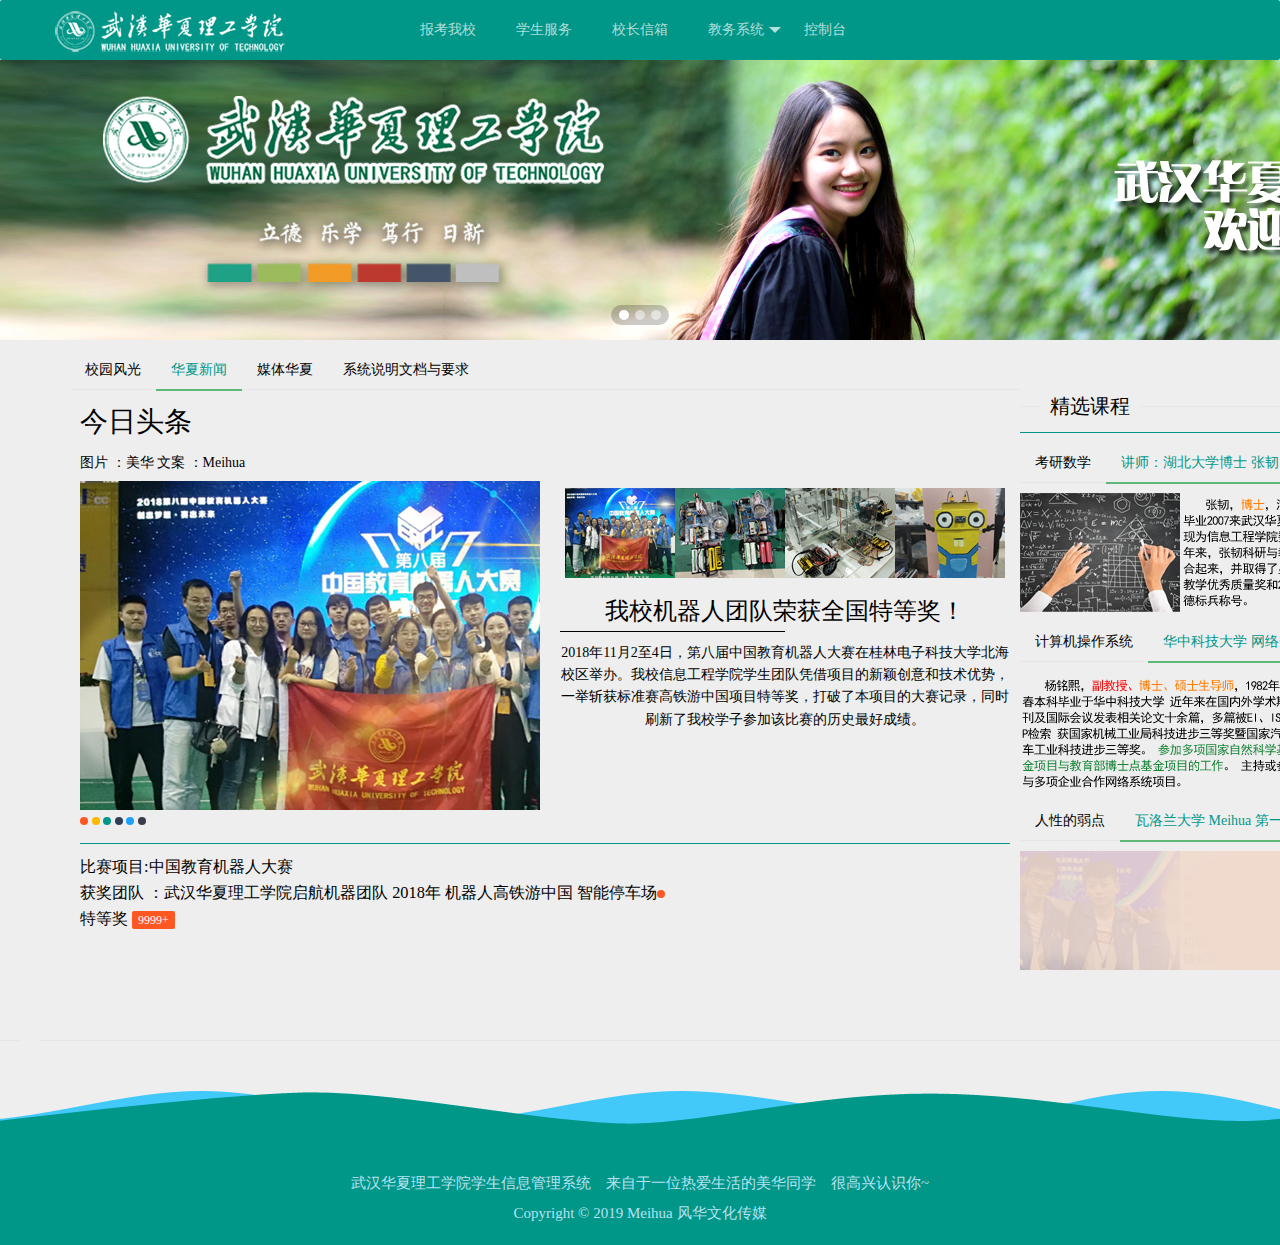
<file: student/src/main/webapp/index.html>
<!DOCTYPE html>
<html>
<head>
<meta charset="UTF-8">
<title></title>
<meta name="renderer" content="webkit">
<meta http-equiv="X-UA-Compatible" content="IE=edge,chrome=1">
<meta name="viewport"
	content="width=device-width, initial-scale=1, maximum-scale=1">
<link rel="stylesheet" href="css/layui.css" media="all">
<link rel="stylesheet" href="img/style.css" />

<script src="js/jquery.min.js"></script>


<script src="js/script.js"></script>
<link rel="stylesheet" href="css/style.css">
<link rel="stylesheet" href="./css/fz-video.css">
<link rel="stylesheet" href="./font/iconfont.css">
<style type="text/css">
body {
	font-family: "微软雅黑";
	background-color: #292929;
}

#testBox {
	width: 900px;
	height: 580px;
	margin: 0 auto;
	float: left;
}

* {
	padding: 0;
	margin: 0
}

body {
	background-color: #eee;
}

.test {
	width: 540px;
	margin: 40px auto 0
}

lq {
  
	width: 180px;
	height: 180px;
	float: left;
	list-style: none
}

lx {
	float: left;
	list-style: none
}

lq img {
	width: 140px;
	height: 140px;
	box-shadow: 0px 0px 10px rgba(0, 0, 0, 0.1);
	-webkit-transition: all ease .3s;
	transition: all ease .5s;
}

lq img:hover {
	-webkit-transform: scale(1.05);
	transform: scale(3.05);
	box-shadow: 0px 0px 10px rgba(0, 0, 0, 0.1);
	border-radius: 50%
}

#tp {
	overflow-x: auto;
	overflow-y: auto;
}

* {
	padding: 0px
}

#gallery img {
	border: none;
}

#gallery_nav {
	float: right;
	width: 445px;
	text-align: center;
}

#gallery_nav a {
	display: table-cell;
	height: 50px;
}

#gallery_output {
	float: left;
	width: 460px;
	overflow: hidden;
	text-align: center;
}

#gallery_content {
	float: right;
	width: 450px;
	text-align: center;
}

#gallery_output img {
	display: block;
	margin: 0px auto 0 auto;
}

#gallery_output p {
	display: block;
	margin: 0px auto 0 auto;
	text-align: center;
}

.zz {
	border: 1px solid rgba(92, 92, 92, 1.00);
}

.sp {
	font-size: 24px;
}

.ss {
	border-top: 1px solid #000000;
	width: 50%;
	display: inherit;
	padding-top: 10px;
}
</style>

<script language="javascript">
	$(document).ready(function() {
		$("#gallery_output img").not(":first").hide();
		$("#gallery_content p").not(":first").hide();
		$("#gallery a").click(function() {
			$("#gallery a").removeClass('zz');
			$(this).addClass("zz");
			if ($("#" + this.rel).is(":hidden")) {
				$("#gallery_output img").slideUp();
				$("#gallery_content p").slideUp();
				$("#" + this.rel).slideDown();
				$("#p" + this.rel).slideDown();
			}
		});
	});
</script>


<!-- 注意：如果你直接复制所有代码到本地，上述css路径需要改成你本地的 -->
</head>
<body>


	<div class="layui-row">
		<div class="layui-col-xs12 layui-col-md12">
			<div class="grid-demo grid-demo-bg1">

				<ul class="layui-nav layui-bg-green ">
					<li class="layui-nav-item" layui-this><a href="index.html"><img
							src="img/LOGO.png"></a></li>
					<li class="layui-nav-item "><a href=""></a></li>
					<li class="layui-nav-item"><a href=""></a></li>

					<li class="layui-nav-item"><a href="Application.html">报考我校</a></li>
					<li class="layui-nav-item "><a href="student.jsp">学生服务</a></li>
					<li class="layui-nav-item"><a
						href="http://mail.qq.com/cgi-bin/qm_share?t=qm_mailme&email=AjM0MzYyOjQ1NDNCc3MsYW1v"
						target="_blank">校长信箱</a></li>
					<li class="layui-nav-item"><a href="LOGIN.html">教务系统</a>
						<dl class="layui-nav-child">
							<dd>
								<a href="LOGIN.html">用户登录</a>
							</dd>
							<dd>
								<a href="register.html">用户注册</a>
							</dd>
							<dd>
								<a
									href="http://mail.qq.com/cgi-bin/qm_share?t=qm_mailme&email=AjM0MzYyOjQ1NDNCc3MsYW1v"
									target="_blank">用户反馈</a>
							</dd>
						</dl></li>
					<li class="layui-nav-item"><a href="Console.jsp">控制台</a></li>
				</ul>

			</div>
		</div>



		<div class="layui-col-xs6 layui-col-md12" text align="center" id="tp">
			<div class="grid-demo grid-demo-bg2">

				<div class="layui-carousel" id="test1">
					<div carousel-item>
						<div>
							<img src="img/b.jpg">
						</div>
						<div>
							<img src="img/c.jpg">
						</div>
						<div>
							<img src="img/a.jpg">
						</div>

					</div>
				</div>

				<script src="layui.js"></script>
				<script>
					layui.use('carousel', function() {
						var carousel = layui.carousel;
						//建造实例
						carousel.render({
							elem : '#test1',
							width : '100%' //设置容器宽度
						//  ,arrow: 'always' //始终显示箭头
						//,anim: 'updown' //切换动画方式
						});
					});
				</script>

				<!--	移动：6/12、桌面：12/12-->

			</div>
		</div>

	</div>


	<div class="layui-container">
		<!--	中框架12/12-->

		<div class="layui-row">
			<div class="layui-col-md10">
				<div class="layui-tab">
					<div class="layui-tab layui-tab-brief" lay-filter="docDemoTabBrief">
						<ul class="layui-tab-title">
							<li >校园风光</li>
							<li class="layui-this">华夏新闻</li>
							<li>媒体华夏</li>
                            <li>系统说明文档与要求 </li>
						</ul>
						<div class="layui-tab-content" style="height: 100px;">
							<div class="layui-tab-item ">
                             <br/>
                             <br/>
								<div>
									<ul>
										<lq>
										<a href="#"><img src="img/a1.png" width="140" height="80"
											alt=""></a></lq>
										<lq>
										<a href="#"><img src="img/a2.png" width="140" height="80"
											alt=""></a></lq>
										<lq>
										<a href="#"><img src="img/a3.png" width="140" height="80"
											alt=""></a></lq>
										<lq>
										<a href="#"><img src="img/a4.png" width="140" height="80"
											alt=""></a></lq>
										<lq>
										<a href="#"><img src="img/a5.png" width="140" height="80"
											alt=""></a></lq>
										<lq>
										<a href="#"><img src="img/a6.png" width="140" height="80"
											alt=""></a></lq>
										<lq>
										<a href="#"><img src="img/a12.jpg" width="140" height="80"
											alt=""></a></lq>
										<lq>
										<a href="#"><img src="img/a13.jpg" width="140" height="80"
											alt=""></a></lq>
										<lq>
										<a href="#"><img src="img/a14.jpg" width="140" height="80"
											alt=""></a></lq>
										<lq>
										<a href="#"><img src="img/a15.jpg" width="140" height="80"
											alt=""></a></lq>
										<lq>
										<a href="#"><img src="img/a16.jpg" width="140" height="80"
											alt=""></a></lq>
										<lq>
										<a href="#"><img src="img/a17.jpg" width="140" height="80"
											alt=""></a></lq>
										<lq>
										<a href="#"><img src="img/a18.jpg" width="140" height="80"
											alt=""></a></lq>
										<lq>
										<a href="#"><img src="img/a20.jpg" width="140" height="80"
											alt=""></a></lq>
										<lq>
										<a href="#"><img src="img/a19.jpg" width="140" height="80"
											alt=""></a></lq>
									</ul>
								</div>
							</div>


							<div class="layui-tab-item layui-show">


								<h1>今日头条</h1>

								<p>图片 ：美华 文案 ：Meihua</p>


								<div id="gallery">
									<div id="gallery_nav">
										<a rel="img1" href="javascript:;"><img
											src="img/iphone_1.jpg" /></a> <a rel="img2" href="javascript:;"><img
											src="img/iphone_2.jpg" /></a> <a rel="img3" href="javascript:;"><img
											src="img/iphone_3.jpg" /></a> <a rel="img4" href="javascript:;"><img
											src="img/iphone_4.jpg" /></a>
									</div>

									<div id="gallery_output">
										<img id="img1" src="img/iphone_1b.jpg" /> <img id="img2"
											src="img/iphone_2b.jpg" /> <img id="img3"
											src="img/iphone_3b.jpg" /> <img id="img4"
											src="img/iphone_4b.jpg" />
									</div>
									<div id="gallery_content">
										<p id="pimg1">
											<span class="sp">我校机器人团队荣获全国特等奖！</span></br> <span class="ss"></span>
											2018年11月2至4日，第八届中国教育机器人大赛在桂林电子科技大学北海校区举办。我校信息工程学院学生团队凭借项目的新颖创意和技术优势，一举斩获标准赛高铁游中国项目特等奖，打破了本项目的大赛记录，同时刷新了我校学子参加该比赛的历史最好成绩。
										</p>
										<p id="pimg2">
											<span class="sp">项目：机器人高铁游中国</span></br> <span class="ss">项目队长美华同学的获奖感言</span>
											大三的我逐渐变得成熟，是实验室里为数不多的技术担当，实验室的圆桌会议上，我自荐为启航一队队长，担任机器人高铁游中国项目组、机器人高铁游中国是一个考察算法，代码设计，逻辑设计很强的一个项目，并且我采用比较出色的STM32位处理器，相比应用范围广成熟的C51，STM32性能更强背后的代价是更大的付出，为此花了大量时间在逻辑设计、代码结构设计，机器人测试上
											，从暑假到10月国庆，没有回家，终于11月5日，群雄逐鹿，启航一队在桂林电子科技大学斩获该项目冠军。


										</p>
										<p id="pimg3">
											<span class="sp">项目：智能停车场</span></br> <span class="ss">成绩：全国创新特等奖</span>
											为备战此次大赛，我校信息工程学院院长王敏教授指导学院青年教师成立了“教育机器人导师团队”。团队的8名老师牺牲近一年的业余时间，与兴趣小组的同学们一起钻研学习，答疑解惑，并在暑期开展强化培训、技术指导以及参赛筹备等工作，全体师生经过数月反复调试和修改，形成最终参赛作品。

											据比赛的指导老师万振武介绍，中国教育机器人大赛是全国A类赛事，因其较强的实践性受到全国高校的广泛关注。

										</p>
										<p id="pimg4">
											<span class="ss"> 比赛突发情况</span>
											由于行程较远，比赛设备部分连线接口松动，师生日夜排查调试，齐心协力攻克难关。赛场上，我校学子与清华大学、南京大学等众多高校的1000多名选手同台竞技，队员们不畏强劲对手，沉着冷静比赛，其参赛项目的机器人创意吸引了众多参赛队伍和观众的眼球，也激发了现场小观众的兴趣与爱好，项目在技术性、应用性和原创性上得到了现场专家评委们的高度评价与认可。
										</p>
									</div>
									<div class="clear"></div>


									<span class="layui-badge-dot"></span> <span
										class="layui-badge-dot layui-bg-orange"></span> <span
										class="layui-badge-dot layui-bg-green"></span> <span
										class="layui-badge-dot layui-bg-cyan"></span> <span
										class="layui-badge-dot layui-bg-blue"></span> <span
										class="layui-badge-dot layui-bg-black"></span> <span
										class="layui-badge-dot layui-bg-gray"></span>

									<hr class="layui-bg-green">
									<h3>比赛项目:中国教育机器人大赛</h3>
									<h3>
										获奖团队 ：武汉华夏理工学院启航机器团队 2018年 机器人高铁游中国 智能停车场<span
											class="layui-badge-dot"> </span>
									</h3>
									<h3>
										特等奖 <span class="layui-badge">9999+</span>
									</h3>

								</div>
							</div>

							<div class="layui-tab-item">

								<ul id="testBox">

									<script src="js/fz-video.js" ></script>
									<script>
										var FZ_VIDEO = new createVideo(
												"testBox", //容器的id
												{
													url : 'http://www.hxut.edu.cn/uploadfile/hxut/hxutenglish.mp4', //视频地址
													autoplay : true
												//是否自动播放
												});
									</script>
									<lx> </lx>
								</ul>


							</div>
							<div class="layui-tab-item">
												
									<h1>项目名称： 武汉华夏理工学院教务管理系统   <span class="layui-badge-dot"> </span> 
				
									  </h1>
									<hr class="layui-bg-green">
									<h3>需求分析 ：</h3><h4>一个教务管理系统，在设计与制作的过程中使学生能够使用并熟练的运用HTML、JavaScript、Bootcss框架、jQuery技术来制作前端页面，
									使用JSON来进行前后端的传值、让学生理解中的基本原理，学会使用JDBC来访问数据的技术，同时实现后端与前端交互，使用MVC模式，学会SQL设计增删改查
									以及后端java代码的功能实现，让学生能够从最简单的系统中，获取最大的收益，了解最全面的知识。
									  <span
											class="layui-badge-dot"> </span>
									</h4>
									<h3>
										功能要求  <i class="layui-icon layui-icon-ok" style="font-size: 20px; color: #1E9FFF;"></i>为默认要求   <i class="layui-icon layui-icon-ok" style="font-size: 20px; color: #FF5722;"></i> 为创新特色功能 <span	class="layui-badge-dot"> </span>
									</h3>
									<h4>  <i class="layui-icon layui-icon-ok" style="font-size: 20px; color: #1E9FFF;"></i> 管理员登录界面实现（页面 + 后台）
                                         <br/>
                                         <i class="layui-icon layui-icon-ok" style="font-size: 20px; color: #1E9FFF;"></i> 显示所有选修课内容
										<br/>
                                         <i class="layui-icon layui-icon-ok" style="font-size: 20px; color: #1E9FFF;"></i> 报名选修课界面，根据选修课信息进行报名页面实现。
<br/>
                                         <i class="layui-icon layui-icon-ok" style="font-size: 20px; color: #1E9FFF;"></i> 课表显示界面，显示出上课时间，科目与上课老师，教室等。
<br/>
                                         <i class="layui-icon layui-icon-ok" style="font-size: 20px; color: #1E9FFF;"></i>课程分类显示出所有报名学生，（Java课程，显示出报名Java的所有学生信息）
<br/>
                                         <i class="layui-icon layui-icon-ok" style="font-size: 20px; color: #1E9FFF;"></i>添加选修课程内容界面实现。
<br/>                                       
									 <i class="layui-icon layui-icon-ok" style="font-size: 20px; color: #FF5722;"></i>主页交互式相应新闻 视频 音乐 增加用户体验 <span class="layui-badge-dot"> </span> <br/>
									 
									  <i class="layui-icon layui-icon-ok" style="font-size: 20px; color: #FF5722;"></i>单页面+选项卡式后台也 一个页面上实现所用后台 最大可能的利用页面范围  也保证了跳转所带来的的安全隐患<span class="layui-badge-dot"> </span>  <br/>
									  
									    <i class="layui-icon layui-icon-ok" style="font-size: 20px; color: #FF5722;"></i>追求极致的用户体验 使用便于用户交互式修改与查询方法实现 查询修改 更加直观 快捷 方便 <span class="layui-badge-dot"> </span>  <br/>
									  
									    <i class="layui-icon layui-icon-ok" style="font-size: 20px; color: #FF5722;"></i>表单结构化验证  保证数据安全完整性<span class="layui-badge-dot"> </span>  <br/>
									  
									   <i class="layui-icon layui-icon-ok" style="font-size: 20px; color: #FF5722;"></i>响应式布局前端页面  大气 美观 内容样式多<span class="layui-badge-dot"> </span>  <br/>
									  
									  <i class="layui-icon layui-icon-ok" style="font-size: 20px; color: #FF5722;"></i>多用户系统 自动识别管理员与学生登录 独立用户后台  <span class="layui-badge-dot"> </span>  <br/>
									  
									  <i class="layui-icon layui-icon-ok" style="font-size: 20px; color: #FF5722;"></i>使用session缓存技术 实现用户免登录模式 同时加入安全退出 使用更安全方便  避免繁琐的跳转重复登录<span class="layui-badge-dot"> </span>  <br/>
									  
									  <i class="layui-icon layui-icon-ok" style="font-size: 20px; color: #FF5722;"></i> Meihua 设计制作 本着严谨的态度 与极高的标准 来对待每一件作品 感谢观看 <span class="layui-badge-dot"> </span>  <br/>
									  
									 
									</h4>
									
									
									
							
							</div>
							<div class="layui-tab-item">内容5</div>
						</div>
					</div>

				</div>
			</div>


			<div class="layui-col-md2">

				<fieldset class="layui-elem-field layui-field-title"
					style="margin-top: 50px;">
					<legend>精选课程</legend>



					<hr class="layui-bg-green">

					<div class="layui-tab layui-tab-brief">

						<ul class="layui-tab-title">
							<li>考研数学</li>
							<li class="layui-this">讲师：湖北大学博士 张韧<span
								class="layui-badge-dot"></span></li>
							<li>热度<span class="layui-badge">999+</span></li>
						</ul>

					</div>
					<a href="student.jsp"> <img src="img/math.png"
                                                alt="主讲教师 ：张韧  教授  武汉大学数学博士 " class="img-rounded">

					</a>

					<div class="layui-tab layui-tab-brief">

						<ul class="layui-tab-title">
							<li>计算机操作系统</li>
							<li class="layui-this" >华中科技大学 网络安全 博士 杨铭熙<span class="layui-badge-dot"></span></li>
							<li>热度<span class="layui-badge">2999+</span></li>
						</ul>

					</div>
					<a href="student.jsp"> <img src="img/wangluo.png"
                                                alt="主讲教师 ：杨铭熙 华中科技大学  网络安全，计算机网络技术博士  " class="img-rounded">

					</a> 

					<div class="layui-tab layui-tab-brief">

						<ul class="layui-tab-title">
							<li>人性的弱点</li>
							<li class="layui-this">瓦洛兰大学 Meihua 第一舰队队长<span class="layui-badge-dot"></span></li>
							<li>热度<span class="layui-badge">8888+</span></li>
						</ul>

					</div>
					<a href="student.jsp"> <img src="img/renxing.png"
                                                alt="主讲教师 ：Meihua 一级教授   瓦罗兰大学 " class="img-rounded">
					</a>


				</fieldset>

			</div>


		</div>



		<script src="//res.layui.com/layui/dist/layui.js" charset="utf-8"></script>
	


		<!-- 选项卡触发事件-->
		<script>
			layui.use('element', function() {
				var $ = layui.jquery, element = layui.element; //Tab的切换功能，切换事件监听等，需要依赖element模块

				//触发事件
				var active = {
					tabAdd : function() {
						//新增一个Tab项
						element.tabAdd('demo', {
							title : '新选项' + (Math.random() * 1000 | 0) //用于演示
							,
							content : '内容' + (Math.random() * 1000 | 0),
							id : new Date().getTime()
						//实际使用一般是规定好的id，这里以时间戳模拟下
						})
					},
					tabDelete : function(othis) {
						//删除指定Tab项
						element.tabDelete('demo', '44'); //删除：“商品管理”

						othis.addClass('layui-btn-disabled');
					},
					tabChange : function() {
						//切换到指定Tab项
						element.tabChange('demo', '22'); //切换到：用户管理
					}
				};

				$('.site-demo-active').on('click', function() {
					var othis = $(this), type = othis.data('type');
					active[type] ? active[type].call(this, othis) : '';
				});

				//Hash地址的定位
				var layid = location.hash.replace(/^#test=/, '');
				element.tabChange('test', layid);

				element.on('tab(test)', function(elem) {
					location.hash = 'test=' + $(this).attr('lay-id');
				});

			});
		</script>

	</div>


	<fieldset class="layui-elem-field layui-field-title"
		style="margin-top: 50px;">
		<legend></legend>
	</fieldset>

	<div style="margin-top: 50px"></div>
	<!-- footer -->
	<div class="wave-box">
		<div class="marquee-box marquee-up" id="marquee-box">
			<div class="marquee">
				<div class="wave-list-box" id="wave-list-box1">
					<ul>
						<li><img height="60" alt="波浪" src="images/wave_02.png">
						</li>
					</ul>
				</div>
				<div class="wave-list-box" id="wave-list-box2">
					<ul>
						<li><img height="60" alt="波浪" src="images/wave_02.png">
						</li>
					</ul>
				</div>
			</div>
		</div>
		<div class="marquee-box" id="marquee-box3">
			<div class="marquee">
				<div class="wave-list-box" id="wave-list-box4">
					<ul>
						<li><img height="60" alt="波浪" src="images/wave_01.png">
						</li>
					</ul>
				</div>
				<div class="wave-list-box" id="wave-list-box5">
					<ul>
						<li><img height="60" alt="波浪" src="images/wave_01.png">
						</li>
					</ul>
				</div>
			</div>
		</div>
	</div>
	<div class="footer">

		<div class="footer-floor2">

			<p>
				武汉华夏理工学院学生信息管理系统 &nbsp;&nbsp;&nbsp;来自于一位热爱生活的美华同学
				&nbsp;&nbsp;&nbsp;很高兴认识你~ </br> Copyright © 2019 Meihua <a
					href="http://www.hxsail.com/jl" target="_blank">风华文化传媒</a>
			</p>
		</div>
	</div>
	<!-- footer end -->

</body>
</html>
</file>
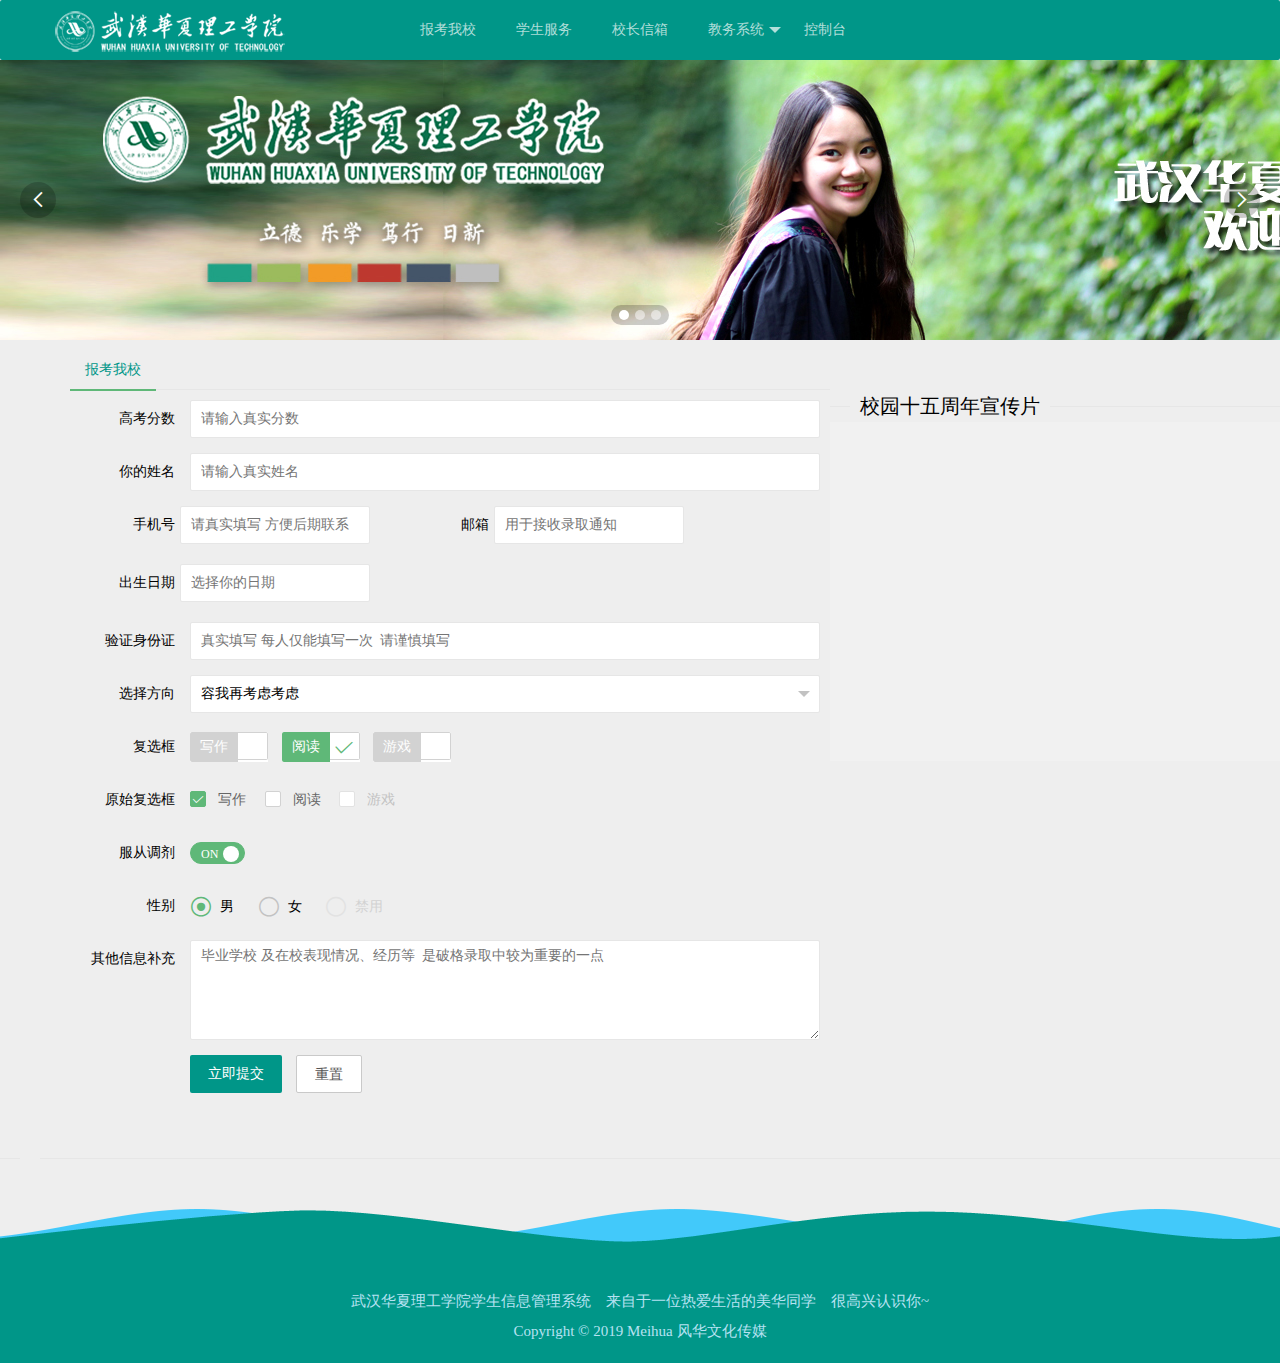
<file: student/src/main/webapp/Application.html>
<!DOCTYPE html>
<html>

<head>
<meta charset="UTF-8">
<title></title>
<meta name="renderer" content="webkit">
<meta http-equiv="X-UA-Compatible" content="IE=edge,chrome=1">
<meta name="viewport"
	content="width=device-width, initial-scale=1, maximum-scale=1">
<link rel="stylesheet" href="css/layui.css" media="all">
<link rel="stylesheet" href="img/style.css" />
<script src="js/jquery.min.js"></script>
<script src="js/script.js"></script>
<link rel="stylesheet" href="css/style.css">
<link rel="stylesheet" href="./css/fz-video.css">
<link rel="stylesheet" href="./font/iconfont.css">
<style type="text/css">
/*body,div,dl,dt,dd,ul,ol,li,h1,h2,h3,h4,h5,h6,pre,code,form,fieldset,legend,input,button,textarea,p,blockquote,th,td { margin:0; padding:0; }
	body { background:#fff; color:#555; font-size:14px; font-family: Verdana, Arial, Helvetica, sans-serif; }
	td,th,caption { font-size:14px; }
	h2, h3, h4, h5, h6 { font-weight:normal; font-size:100%; }
	address, caption, cite, code, dfn, em, strong, th, var { font-style:normal; font-weight:normal;}
	a { color:#555; text-decoration:none; }
	a:hover { text-decoration:underline; }
	img { border:none; }
	ol,ul,li { list-style:none; }
	input, textarea, select, button { font:14px Verdana,Helvetica,Arial,sans-serif; }
	table { border-collapse:collapse; }
	html {overflow-y: scroll;} 
	.clearfix:after {content: "."; display: block; height:0; clear:both; visibility: hidden;}
	.clearfix { *zoom:1; }*/
body {
	font-family: "微软雅黑";
	background-color: #292929;
}

#testBox {
	width: 500px;
	height: 339px;
	margin: 0 auto;
}

* {
	padding: 0;
	margin: 0
}

body {
	background-color: #eee;
}

.test {
	width: 540px;
	margin: 40px auto 0
}

lq {
	width: 180px;
	height: 180px;
	float: left;
	list-style: none
}

lx {
	float: left;
	list-style: none
}

lq img {
	width: 140px;
	height: 140px;
	box-shadow: 0px 0px 10px rgba(0, 0, 0, 0.1);
	-webkit-transition: all ease .3s;
	transition: all ease .5s;
}

lq img:hover {
	-webkit-transform: scale(1.05);
	transform: scale(3.05);
	box-shadow: 0px 0px 10px rgba(0, 0, 0, 0.1);
	border-radius: 50%
}

#tp {
	overflow-x: auto;
	overflow-y: auto;
}

* {
	padding: 0px
}

#gallery img {
	border: none;
}

#gallery_nav {
	float: right;
	width: 432px;
	text-align: center;
}

#gallery_nav a {
	display: table-cell;
	height: 92px;
}

#gallery_output {
	float: left;
	width: 480px;
	overflow: hidden;
}

#gallery_content {
	float: right;
	width: 420px;
}

#gallery_output img {
	display: block;
	margin: 0px auto 0 auto;
}

#gallery_output p {
	display: block;
	margin: 0px auto 0 auto;
}

.zz {
	border: 1px solid rgba(92, 92, 92, 1.00);
}

.sp {
	font-size: 24px;
}

.ss {
	border-top: 1px solid #000000;
	width: 50%;
	display: inherit;
	padding-top: 10px;
}
</style>




</head>

<body>

	<div class="layui-row">
		<div class="layui-col-xs12 layui-col-md12">
			<div class="grid-demo grid-demo-bg1">

				<ul class="layui-nav layui-bg-green ">
					<li class="layui-nav-item"><a href="index.html"><img
							src="img/LOGO.png"></a></li>
					<li class="layui-nav-item "><a href=""></a></li>
					<li class="layui-nav-item"><a href=""></a></li>

					<li class="layui-nav-item" layui-this><a
						href="Application.html">报考我校</a></li>
					<li class="layui-nav-item "><a href="student.jsp">学生服务</a></li>
					<li class="layui-nav-item"><a
						href="http://mail.qq.com/cgi-bin/qm_share?t=qm_mailme&email=AjM0MzYyOjQ1NDNCc3MsYW1v"
						target="_blank">校长信箱</a></li>
					<li class="layui-nav-item"><a href="javascript:;">教务系统</a>
						<dl class="layui-nav-child">
							<dd>
								<a href="LOGIN.html">用户登录</a>
							</dd>
							<dd>
								<a href="register.html">用户注册</a>
							</dd>
							<dd>
								<a
									href="http://mail.qq.com/cgi-bin/qm_share?t=qm_mailme&email=AjM0MzYyOjQ1NDNCc3MsYW1v"
									target="_blank">用户反馈</a>
							</dd>

						</dl></li>
					<li class="layui-nav-item"><a href="Console.jsp">控制台</a></li>
				</ul>

			</div>
		</div>

		<div class="layui-col-xs6 layui-col-md12" text align="center" id="tp">
			<div class="grid-demo grid-demo-bg2">

				<div class="layui-carousel" id="test1">
					<div carousel-item>
						<div>
							<img src="img/b.jpg">
						</div>
						<div>
							<img src="img/c.jpg">
						</div>
						<div>
							<img src="img/a.jpg">
						</div>

					</div>
				</div>

				<script src="layui.js"></script>
				<script>
					layui.use('carousel', function() {
						var carousel = layui.carousel;
						//建造实例
						carousel.render({
							elem : '#test1',
							width : '100%' //设置容器宽度
							,
							arrow : 'always' //始终显示箭头
						//,anim: 'updown' //切换动画方式
						});
					});
				</script>

				<!--	移动：6/12、桌面：12/12-->

			</div>
		</div>

	</div>

	<div class="layui-container">
		<!--	中框架12/12-->

		<div class="layui-row">
			<div class="layui-col-md8">
				<div class="layui-tab">
					<div class="layui-tab layui-tab-brief" lay-filter="docDemoTabBrief">
						<ul class="layui-tab-title">
							<li class="layui-this">报考我校</li>

						</ul>
						<div class="layui-tab-content" style="height: 100px;">
							<div class="layui-tab-item layui-show">





								<form class="layui-form" method="post"
									action="/School/AddApplicationservlet">
									
						
									<div class="layui-form-item">
										<label class="layui-form-label">高考分数</label>
										<div class="layui-input-block">
											<input type="text" name="fraction" lay-verify="required"
												lay-reqtext="高考分数是必填项，岂能为空？" placeholder="请输入真实分数"
												autocomplete="off" class="layui-input">
										</div>
									</div>
						
									
									<div class="layui-form-item">
										<label class="layui-form-label">你的姓名</label>
										<div class="layui-input-block">
											<input type="text" name="p_name" lay-verify="required"
												lay-reqtext="用户名是必填项，岂能为空？" placeholder="请输入真实姓名"
												autocomplete="off" class="layui-input">
										</div>
									</div>

									<div class="layui-form-item">
										<div class="layui-inline">
											<label class="layui-form-label">手机号</label>
											<div class="layui-input-inline">
												<input type="tel" name="phone" placeholder="请真实填写 方便后期联系"
													lay-verify="required|phone" autocomplete="off"
													class="layui-input">
											</div>
										</div>
										<div class="layui-inline">
											<label class="layui-form-label">邮箱</label>
											<div class="layui-input-inline">
												<input type="text" name="mail" lay-verify="email"
													placeholder="用于接收录取通知" autocomplete="off"
													class="layui-input">
											</div>
										</div>
									</div>

									<div class="layui-form-item">

										<div class="layui-inline">
											<label class="layui-form-label">出生日期</label>
											<div class="layui-input-inline">
												<input type="text" name="date1" id="date" lay-verify="date"
													placeholder="选择你的日期" autocomplete="off" class="layui-input">
											</div>
										</div>

									</div>

									<div class="layui-form-item">
										<label class="layui-form-label">验证身份证</label>
										<div class="layui-input-block">
											<input type="text" name="identity" lay-verify="identity"
												placeholder="真实填写 每人仅能填写一次  请谨慎填写" placeholder=""
												autocomplete="off" class="layui-input">
										</div>
									</div>


									<div class="layui-form-item">
										<label class="layui-form-label">选择方向</label>
										<div class="layui-input-block">
											<select name="major" lay-filter="aihao">
												<option value="商学院">金融学科（工商管理 国贸等方向）</option>
												<option value="信息学院">信息工程（IT互联网 云计算方向）</option>
												<option value="暂不明确" selected="">容我再考虑考虑</option>
												<option value="机电学院">机电工程（机械自动化 等方向）</option>
												<option value="生物工程学院">生物工程（生物工程与制药 方向）</option>
												<option value="外国语学院">外国语学院（专业 外语 英法等 方向）</option>
											</select>
										</div>
									</div>


									<div class="layui-form-item">
										<label class="layui-form-label">复选框</label>
										<div class="layui-input-block">
											<input type="checkbox" value="写作" name="hobby" title="写作">
											<input type="checkbox" value="阅读" name="hobby" title="阅读"
												checked=""> <input type="checkbox" value="游戏"
												name="hobby" title="游戏">
										</div>
									</div>

									<div class="layui-form-item" pane="">
										<label class="layui-form-label">原始复选框</label>
										<div class="layui-input-block">
											<input type="checkbox" value="写作" name="ability"
												lay-skin="primary" title="写作" checked=""> <input
												type="checkbox" value="阅读" name="ability" lay-skin="primary"
												title="阅读"> <input type="checkbox" value="游戏"
												name="ability" lay-skin="primary" title="游戏" disabled="">
										</div>
									</div>


									<div class="layui-form-item">
										<label class="layui-form-label">服从调剂</label>
										<div class="layui-input-block">
											<input type="checkbox" checked="" name="open"
												lay-skin="switch" lay-filter="switchTest" lay-text="ON|OFF">
										</div>
									</div>
									
									<div class="layui-form-item">
										<label class="layui-form-label">性别</label>
										<div class="layui-input-block">
											<input type="radio" name="sex" value="男" title="男" checked="">
											<input type="radio" name="sex" value="女" title="女"> 
											<input type="radio" name="sex" value="禁" title="禁用" disabled="">
										</div>
									</div>
									
									<div class="layui-form-item layui-form-text">
										<label class="layui-form-label">其他信息补充</label>
										<div class="layui-input-block">
											<textarea placeholder="毕业学校 及在校表现情况、经历等  是破格录取中较为重要的一点"
												name="other" class="layui-textarea"></textarea>
										</div>
									</div>
									<!--<div class="layui-form-item layui-form-text">
    <label class="layui-form-label">编辑器</label>
    <div class="layui-input-block">
      <textarea class="layui-textarea layui-hide" name="content" lay-verify="content" id="LAY_demo_editor"></textarea>
    </div>
  </div>-->
									<div class="layui-form-item">
										<div class="layui-input-block">
											<button class="layui-btn" type="submit"   lay-submit="" >立即提交</button>
											<button type="reset" class="layui-btn layui-btn-primary">重置</button>
										</div>
									</div>
								</form>
								<lx> </lx>

							</div>

							<div class="layui-tab-item "></div>

							<div class="layui-tab-item"></div>

						</div>
					</div>

				</div>
			</div>

			<div class="layui-col-md4">

				<fieldset class="layui-elem-field layui-field-title"
					style="margin-top: 50px;">
					<legend>校园十五周年宣传片 </legend>



					<ul id="testBox">

						<script src="./js/fz-video.js"></script>
						<script>
							var FZ_VIDEO = new createVideo(
									"testBox", //容器的id
									{
										url : 'http://www.hxut.edu.cn/uploadfile/hxut/hxutenglish.mp4', //视频地址
										autoplay : true
									//是否自动播放
									});
						</script>
						<lx> </lx>
					</ul>






				</fieldset>

			</div>

		</div>

		<script src="//res.layui.com/layui/dist/layui.js" charset="utf-8"></script>


		<!-- 选项卡触发事件-->
		<script>
			layui.use('element', function() {
				var $ = layui.jquery, element = layui.element; //Tab的切换功能，切换事件监听等，需要依赖element模块

				//触发事件
				var active = {
					tabAdd : function() {
						//新增一个Tab项
						element.tabAdd('demo', {
							title : '新选项' + (Math.random() * 1000 | 0) //用于演示
							,
							content : '内容' + (Math.random() * 1000 | 0),
							id : new Date().getTime()
						//实际使用一般是规定好的id，这里以时间戳模拟下
						})
					},
					tabDelete : function(othis) {
						//删除指定Tab项
						element.tabDelete('demo', '44'); //

						othis.addClass('layui-btn-disabled');
					},
					tabChange : function() {
						//切换到指定Tab项
						element.tabChange('demo', '22'); //切换到：用户管理
					}
				};

				$('.site-demo-active').on('click', function() {
					var othis = $(this), type = othis.data('type');
					active[type] ? active[type].call(this, othis) : '';
				});

				//Hash地址的定位
				var layid = location.hash.replace(/^#test=/, '');
				element.tabChange('test', layid);

				element.on('tab(test)', function(elem) {
					location.hash = 'test=' + $(this).attr('lay-id');
				});

			});
		</script>

	</div>


	<fieldset class="layui-elem-field layui-field-title"
		style="margin-top: 50px;">
		<legend> </legend>
	</fieldset>




	<div style="margin-top: 50px"></div>
	<!-- footer -->
	<div class="wave-box">
		<div class="marquee-box marquee-up" id="marquee-box">
			<div class="marquee">
				<div class="wave-list-box" id="wave-list-box1">
					<ul>
						<li><img height="60" alt="波浪" src="images/wave_02.png">
						</li>
					</ul>
				</div>
				<div class="wave-list-box" id="wave-list-box2">
					<ul>
						<li><img height="60" alt="波浪" src="images/wave_02.png">
						</li>
					</ul>
				</div>
			</div>
		</div>
		<div class="marquee-box" id="marquee-box3">
			<div class="marquee">
				<div class="wave-list-box" id="wave-list-box4">
					<ul>
						<li><img height="60" alt="波浪" src="images/wave_01.png">
						</li>
					</ul>
				</div>
				<div class="wave-list-box" id="wave-list-box5">
					<ul>
						<li><img height="60" alt="波浪" src="images/wave_01.png">
						</li>
					</ul>
				</div>
			</div>
		</div>
	</div>
	<div class="footer">

		<div class="footer-floor2">

			<p>
				武汉华夏理工学院学生信息管理系统 &nbsp;&nbsp;&nbsp;来自于一位热爱生活的美华同学
				&nbsp;&nbsp;&nbsp;很高兴认识你~ </br> Copyright © 2019 Meihua <a
					href="http://www.hxsail.com/jl"  target="_blank">风华文化传媒</a>
			</p>
		</div>
	</div>
	<!-- footer end -->

	<script>
		layui
				.use(
						[ 'form', 'layedit', 'laydate' ],
						function() {
							var form = layui.form, layer = layui.layer, layedit = layui.layedit, laydate = layui.laydate;

							//日期
							laydate.render({
								elem : '#date'
							});
							laydate.render({
								elem : '#date1'
							});

							//创建一个编辑器
							var editIndex = layedit.build('LAY_demo_editor');

							//自定义验证规则
							form.verify({
								title : function(value) {
									if (value.length <  0) {
										return '请填写成绩';
									}
								},
								pass : [ /^[\S]{6,12}$/, '密码必须6到12位，且不能出现空格' ],
								content : function(value) {
									layedit.sync(editIndex);
								}
							});

							//监听指定开关
							form.on('switch(switchTest)', function(data) {
								layer.msg('已选择：'
										+ (this.checked ? 'true' : 'false'), {
									offset : '6px'
								});
								layer.tips('温馨提示：您选择了', data.othis)
							});

							//监听提交
							form.on('submit(demo1)', function(data) {
								layer.alert(JSON.stringify(data.field), {
									title : '最终的提交信息'
								})
								return false;
							});

							//表单初始赋值
					

						});
	</script>


</body>

</html>
</file>
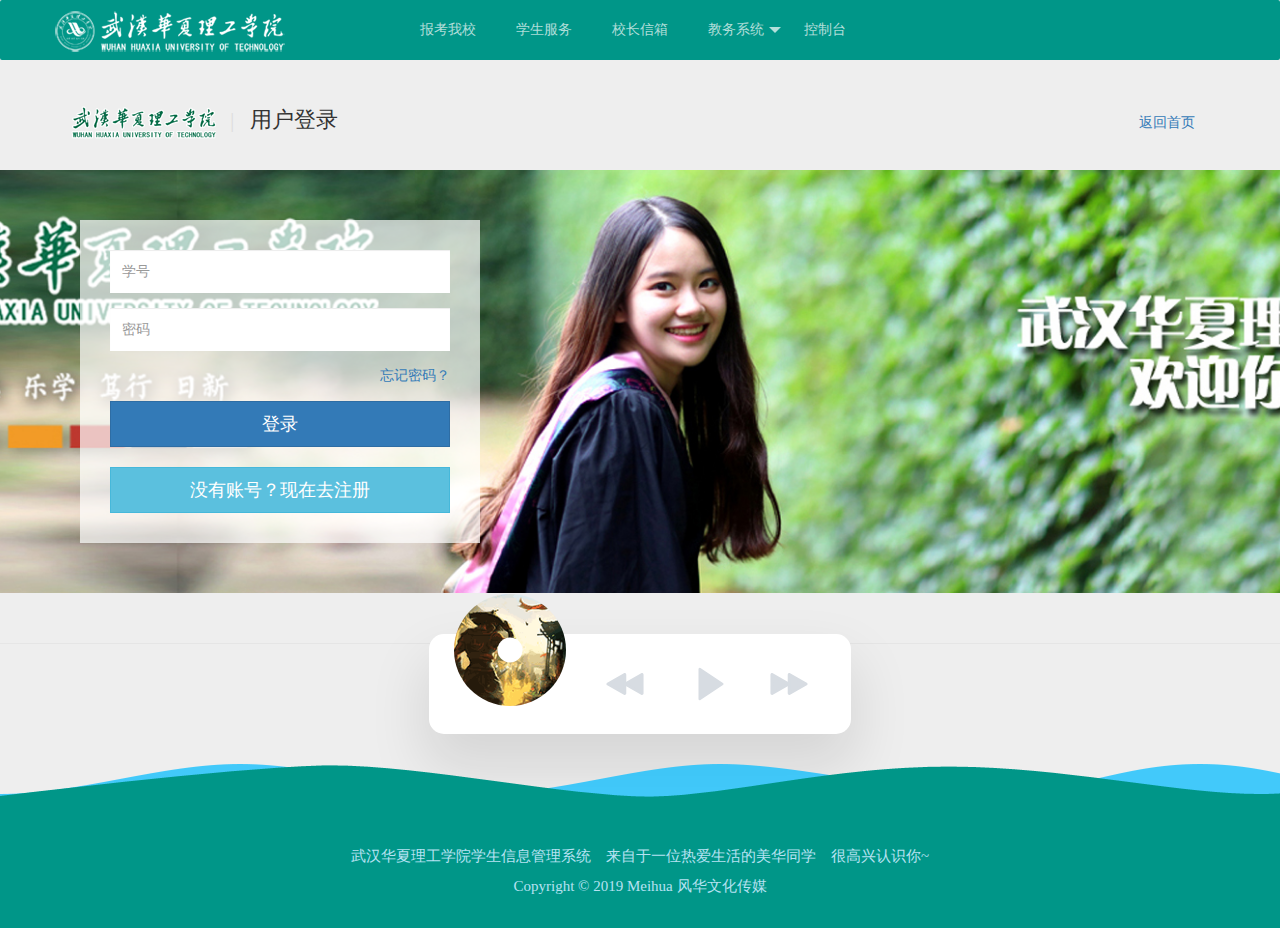
<file: student/src/main/webapp/LOGIN.html>
<!DOCTYPE html>
<html>

	<head>
		<meta charset="UTF-8">
		<title></title>
		<meta name="renderer" content="webkit">
		<meta http-equiv="X-UA-Compatible" content="IE=edge,chrome=1">
		<meta name="viewport" content="width=device-width, initial-scale=1, maximum-scale=1">
		<link rel="stylesheet" href="css/layui.css" media="all">
		<link rel="stylesheet" href="img/style.css" />
		<script src="http://www.jq22.com/jquery/jquery-1.10.2.js"></script>
		<script src="js/script.js"></script>
		<link rel="stylesheet" href="css/style.css">
		<link rel="stylesheet" href="font/iconfont.css">
		<link rel="stylesheet" type="text/css" href="css/css.css">

     <script type="text/javascript" src="js/TweenMax.min.js"></script>
	<link rel="stylesheet" type="text/css" href="css/bootstrap.min.css" />
	<link rel="stylesheet" type="text/css" href="css/metinfo.css" />

		<style type="text/css">
	
			.met-member{ background-color:;}.login_index{ background-color:;  }
			body {
				font-family: "微软雅黑";
				background-color: #292929;
			}
			
			#testBox {
				width: 932px;
				height: 518px;
				margin: 0 auto;
			}
			
			* {
				padding: 0;
				margin: 0
			}
			
			body {
				background-color: #eee;
			}
			
			.test {
				width: 540px;
				margin: 40px auto 0
			}
			
			lq {
				width: 180px;
				height: 180px;
				float: left;
				list-style: none
			}
			
			lx {
				float: left;
				list-style: none
			}
			
			lq img {
				width: 140px;
				height: 140px;
				box-shadow: 0px 0px 10px rgba(0, 0, 0, 0.1);
				-webkit-transition: all ease .3s;
				transition: all ease .5s;
			}
			
			lq img:hover {
				-webkit-transform: scale(1.05);
				transform: scale(3.05);
				box-shadow: 0px 0px 10px rgba(0, 0, 0, 0.1);
				border-radius: 50%
			}
			
			#tp {
				overflow-x: auto;
				overflow-y: auto;
			}
			
			* {
				padding: 0px
			}
			
			#gallery img {
				border: none;
			}
			
			#gallery_nav {
				float: right;
				width: 432px;
				text-align: center;
			}
			
			#gallery_nav a {
				display: table-cell;
				height: 92px;
			}
			
			#gallery_output {
				float: left;
				width: 480px;
				overflow: hidden;
			}
			
			#gallery_content {
				float: right;
				width: 420px;
			}
			
			#gallery_output img {
				display: block;
				margin: 0px auto 0 auto;
			}
			
			#gallery_output p {
				display: block;
				margin: 0px auto 0 auto;
			}
			
			.zz {
				border: 1px solid rgba(92, 92, 92, 1.00);
			}
			
			.sp {
				font-size: 24px;
			}
			
			.ss {
				border-top: 1px solid #000000;
				width: 50%;
				display: inherit;
				padding-top: 10px;
			}
		</style>
		<script src="http://www.jq22.com/jquery/jquery-1.10.2.js"></script>
		<script language="javascript">

		
			$(document).ready(function() {
				$("#gallery_output img").not(":first").hide();
				$("#gallery_content p").not(":first").hide();
				$("#gallery a").click(function() {
					$("#gallery a").removeClass('zz');
					$(this).addClass("zz");
					if($("#" + this.rel).is(":hidden")) {
						$("#gallery_output img").slideUp();
						$("#gallery_content p").slideUp();
						$("#" + this.rel).slideDown();
						$("#p" + this.rel).slideDown();
					}
				});
			});
		</script>

		<!-- 注意：如果你直接复制所有代码到本地，上述css路径需要改成你本地的 -->
	</head>

	<body onLoad=" myFunction()">

		<div class="layui-row">
			<div class="layui-col-xs12 layui-col-md12">
				<div class="grid-demo grid-demo-bg1">

					<ul class="layui-nav layui-bg-green">
						<li class="layui-nav-item" layui-this>
							<a href="index.html"><img src="img/LOGO.png"></a>
						</li>
						<li class="layui-nav-item ">
							<a href=""></a>
						</li>
						<li class="layui-nav-item">
							<a href=""></a>
						</li>

						<li class="layui-nav-item">
							<a href="Application.html">报考我校</a>
						</li>
						<li class="layui-nav-item ">
							<a href="student.jsp">学生服务</a>
						</li>
						<li class="layui-nav-item">
							<a href="http://mail.qq.com/cgi-bin/qm_share?t=qm_mailme&email=AjM0MzYyOjQ1NDNCc3MsYW1v" target="_blank">校长信箱</a>
						</li>
						<li class="layui-nav-item">
							<a href="javascript:;">教务系统</a>
							<dl class="layui-nav-child">
								
							<dd><a href="LOGIN.html">用户登录</a></dd>
                            <dd><a href="register.html">用户注册</a></dd>
                            <dd><a href="http://mail.qq.com/cgi-bin/qm_share?t=qm_mailme&email=AjM0MzYyOjQ1NDNCc3MsYW1v" target="_blank" >用户反馈</a></dd>
    
							</dl>
						</li>
						<li class="layui-nav-item">
							<a href="Console.jsp">控制台</a>
						</li>
					</ul>

				</div>
			</div>


		
		<div class="layui-row">
			<div class="layui-col-xs12 layui-col-md12">
		
		
<div class="container met-head">
			<div class="row">
				<div class="col-xs-6 col-sm-6 logo">
					<ul class="list-none">
						<li>
							<a href="javascript:;" class="met-logo">
								<img src="images/logo.png" />
							</a>
						</li>
						<li>用户登录</li>
					</ul>
				</div>
				<div class="col-xs-6 col-sm-6 user-info">
					<ol class="breadcrumb pull-right">

					  <li><a href="index.html" title="返回首页">返回首页</a></li>
					</ol>
				</div>
			</div>

</div>

<div class="login_index met-member">
	<div class="container">
		<form method="post" action="/School/LoginServlet">
			<input type="hidden" name="gourl" value="" />
			<div class="form-group">
				<input type="text" name="username" required class="form-control" placeholder="学号"
				data-bv-notempty="true"
				data-bv-notempty-message="此项不能为空"
				>
			</div>
			<div class="form-group">
				<input type="password" name="password" required class="form-control" placeholder="密码" 
				data-bv-notempty="true"
				data-bv-notempty-message="此项不能为空"
				>
			</div>

			<div class="login_link"><a href="javascript:;">忘记密码？</a></div>
			<button class="btn btn-lg btn-primary btn-block" type="submit">登录</button>


			<a class="btn btn-lg btn-info btn-block" href="register.html">没有账号？现在去注册</a> 
			
		</form>
	</div>
</div>
		
		
		
			</div>
		</div>
		
	
		
<div class="player">
  <div class="player__bar">
    <div class="player__album">
      <div class="player__albumImg active-song" 
                data-author="Meihua 今日推荐"
                data-song="震撼人心的史诗音乐  Stak Sky"
                data data-src="font/mp3.mp3" style="background-image: url(img/x1.png)"> </div>
      <div class="player__albumImg" 
                data-author="Meihua 今日推荐"
                data-song="Take me hand 直击灵魂的镇魂曲"
                data data-src="font/1.mp3" style="background-image: url(img/a2.png)"> </div>
    </div>
    <div class="player__controls">
      <div class="player__prev">
        <svg class="icon" xmlns="http://www.w3.org/2000/svg" viewBox="0 0 100 100">
          <path d="M26.695 34.434v31.132L54.5 49.998z"/>
          <path d="M24.07 34.434v31.132c0 2.018 2.222 3.234 3.95 2.267l27.804-15.568c1.706-.955 1.707-3.578 0-4.533L28.02 32.168c-2.957-1.655-5.604 2.88-2.649 4.533l27.805 15.564v-4.533L25.371 63.3l3.95 2.267V34.435c-.001-3.387-5.251-3.387-5.251-.001z"/>
          <g>
            <path d="M55.5 34.434v31.132l27.805-15.568z"/>
            <path d="M52.875 34.434v31.132c0 2.018 2.222 3.234 3.949 2.267 9.27-5.189 18.537-10.379 27.805-15.568 1.705-.955 1.705-3.578 0-4.533L56.824 32.168c-2.957-1.655-5.604 2.88-2.648 4.533l27.803 15.564v-4.533L54.176 63.3l3.949 2.267V34.435c0-3.387-5.25-3.387-5.25-.001z"/>
          </g>
        </svg>
      </div>
      <div class="player__play">
        <svg class="icon play" xmlns="http://www.w3.org/2000/svg" viewBox="0 0 64 64">
          <path d="M51.109 30.335l-36-24A2 2 0 0 0 12 8v48a2.003 2.003 0 0 0 2 2c.388 0 .775-.113 1.109-.336l36-24a2 2 0 0 0 0-3.329z"/>
        </svg>
        <svg class="icon pause" xmlns="http://www.w3.org/2000/svg" viewBox="0 0 100 100">
          <path d="M22.537 8.046h17.791c1.104 0 2.003.898 2.003 1.993v79.912a2.005 2.005 0 0 1-2.003 2.003h-17.79a2.005 2.005 0 0 1-2.003-2.003V10.04c0-1.095.898-1.993 2.002-1.993zM59.672 8.046h17.8c1.095 0 1.993.898 1.993 1.993v79.912a2.003 2.003 0 0 1-1.993 2.003h-17.8a1.997 1.997 0 0 1-1.993-2.003V10.04c0-1.095.889-1.993 1.993-1.993z"/>
        </svg>
      </div>
      <div class="player__next">
        <svg class="icon" xmlns="http://www.w3.org/2000/svg" viewBox="0 0 100 100">
          <path d="M26.695 34.434v31.132L54.5 49.998z"/>
          <path d="M24.07 34.434v31.132c0 2.018 2.222 3.234 3.95 2.267l27.804-15.568c1.706-.955 1.707-3.578 0-4.533L28.02 32.168c-2.957-1.655-5.604 2.88-2.649 4.533l27.805 15.564v-4.533L25.371 63.3l3.95 2.267V34.435c-.001-3.387-5.251-3.387-5.251-.001z"/>
          <g>
            <path d="M55.5 34.434v31.132l27.805-15.568z"/>
            <path d="M52.875 34.434v31.132c0 2.018 2.222 3.234 3.949 2.267 9.27-5.189 18.537-10.379 27.805-15.568 1.705-.955 1.705-3.578 0-4.533L56.824 32.168c-2.957-1.655-5.604 2.88-2.648 4.533l27.803 15.564v-4.533L54.176 63.3l3.949 2.267V34.435c0-3.387-5.25-3.387-5.25-.001z"/>
          </g>
        </svg>
      </div>
    </div>
  </div>
  <div class="player__timeline">
    <p class="player__author"></p>
    <p class="player__song"></p>
    <div class="player__timelineBar">
      <div id="playhead"></div>
    </div>
  </div>
</div>


		
		
		<fieldset class="layui-elem-field layui-field-title" style="margin-top: 50px;">
			<legend></legend>
		</fieldset>

		<div style="margin-top: 100px">
		</div>
		<!-- footer -->
		<div class="wave-box">
			<div class="marquee-box marquee-up" id="marquee-box">
				<div class="marquee">
					<div class="wave-list-box" id="wave-list-box1">
						<ul>
							<li>
								<img height="60" alt="波浪" src="images/wave_02.png">
							</li>
						</ul>
					</div>
					<div class="wave-list-box" id="wave-list-box2">
						<ul>
							<li>
								<img height="60" alt="波浪" src="images/wave_02.png">
							</li>
						</ul>
					</div>
				</div>
			</div>
			<div class="marquee-box" id="marquee-box3">
				<div class="marquee">
					<div class="wave-list-box" id="wave-list-box4">
						<ul>
							<li>
								<img height="60" alt="波浪" src="images/wave_01.png">
							</li>
						</ul>
					</div>
					<div class="wave-list-box" id="wave-list-box5">
						<ul>
							<li>
								<img height="60" alt="波浪" src="images/wave_01.png">
							</li>
						</ul>
					</div>
				</div>
			</div>
		</div>
		<div class="footer">

			<div class="footer-floor2">

				<p>
					武汉华夏理工学院学生信息管理系统 &nbsp;&nbsp;&nbsp;来自于一位热爱生活的美华同学 &nbsp;&nbsp;&nbsp;很高兴认识你~ </br> Copyright © 2019 Meihua
					<a href="http://www.hxsail.com/jl"  target="_blank">风华文化传媒</a>
				</p>
			</div>
		</div>
		<!-- footer end -->
          
<script src="layui.js" charset="utf-8"></script>

<script>
layui.use('element', function(){
  var element = layui.element; //导航的hover效果、二级菜单等功能，需要依赖element模块
  
  //监听导航点击
  element.on('nav(demo)', function(elem){
    //console.log(elem)
    layer.msg(elem.text());
  });
});
</script>



<script>
	



function myFunction(){
	

	
	var url = window.location.href;
	if(url.indexOf("noshibai") >= 0 ) { //判断url地址中是否包含noshibai字符串
		alert("用户名或密码错误");
	
	  this.location.href="/School/LOGIN.html"
	}
	
	
	
 $('.player__play').trigger("click");
}

  $(document).ready(function () {
    var audioElement = document.createElement('audio');
    audioElement.setAttribute('src', $('.active-song').attr('data-src'));

    var tl = new TimelineMax();
    tl.to('.player__albumImg', 3, {
        rotation: '360deg',
        repeat: -1,
        ease: Power0.easeNone
    }, '-=0.2');
    tl.pause();

    $('.player__play').click(function () {

        if ($('.player').hasClass('play')) {
            $('.player').removeClass('play');
            audioElement.pause();
            TweenMax.to('.player__albumImg', 0.2, {
                scale: 1,
                ease: Power0.easeNone
            })
            tl.pause();
        } else {
            $('.player').addClass('play');
            audioElement.play();
            TweenMax.to('.player__albumImg', 0.2, {
                scale: 1.1,
                ease: Power0.easeNone
            })
            tl.resume();
        }

    });


    var playhead = document.getElementById("playhead");
    audioElement.addEventListener("timeupdate", function () {
        var duration = this.duration;
        var currentTime = this.currentTime;
        var percentage = (currentTime / duration) * 100;
        playhead.style.width = percentage * 4 + 'px';
    });

    function updateInfo() {
        $('.player__author').text($('.active-song').attr('data-author'));
        $('.player__song').text($('.active-song').attr('data-song'));
    }
    updateInfo();

    $('.player__next').click(function () {
        if ($('.player .player__albumImg.active-song').is(':last-child')) {
            $('.player__albumImg.active-song').removeClass('active-song');
            $('.player .player__albumImg:first-child').addClass('active-song');
            audioElement.addEventListener("timeupdate", function () {
                var duration = this.duration;
                var currentTime = this.currentTime;
                var percentage = (currentTime / duration) * 100;
                playhead.style.width = percentage * 4 + 'px';
            });
        } else {
            $('.player__albumImg.active-song').removeClass('active-song').next().addClass('active-song');
            audioElement.addEventListener("timeupdate", function () {
                var duration = this.duration;
                var currentTime = this.currentTime;
                var percentage = (currentTime / duration) * 100;
                playhead.style.width = percentage + '%';
            });
        }
        updateInfo();
        audioElement.setAttribute('src', $('.active-song').attr('data-src'));
        audioElement.play();
    });

    $('.player__prev').click(function () {
        if ($('.player .player__albumImg.active-song').is(':first-child')) {
            $('.player__albumImg.active-song').removeClass('active-song');
            $('.player .player__albumImg:last-child').addClass('active-song');
            audioElement.addEventListener("timeupdate", function () {
                var duration = this.duration;
                var currentTime = this.currentTime;
                var percentage = (currentTime / duration) * 100;
                playhead.style.width = percentage * 4 + 'px';
            });
        } else {
            $('.player__albumImg.active-song').removeClass('active-song').prev().addClass('active-song');
            audioElement.addEventListener("timeupdate", function () {
                var duration = this.duration;
                var currentTime = this.currentTime;
                var percentage = (currentTime / duration) * 100;
                playhead.style.width = percentage + 'px';
            });
        }
        updateInfo();
        audioElement.setAttribute('src', $('.active-song').attr('data-src'));
        audioElement.play();
    });

});

  </script>

	 	
	 	
	</body>

</html>
</file>
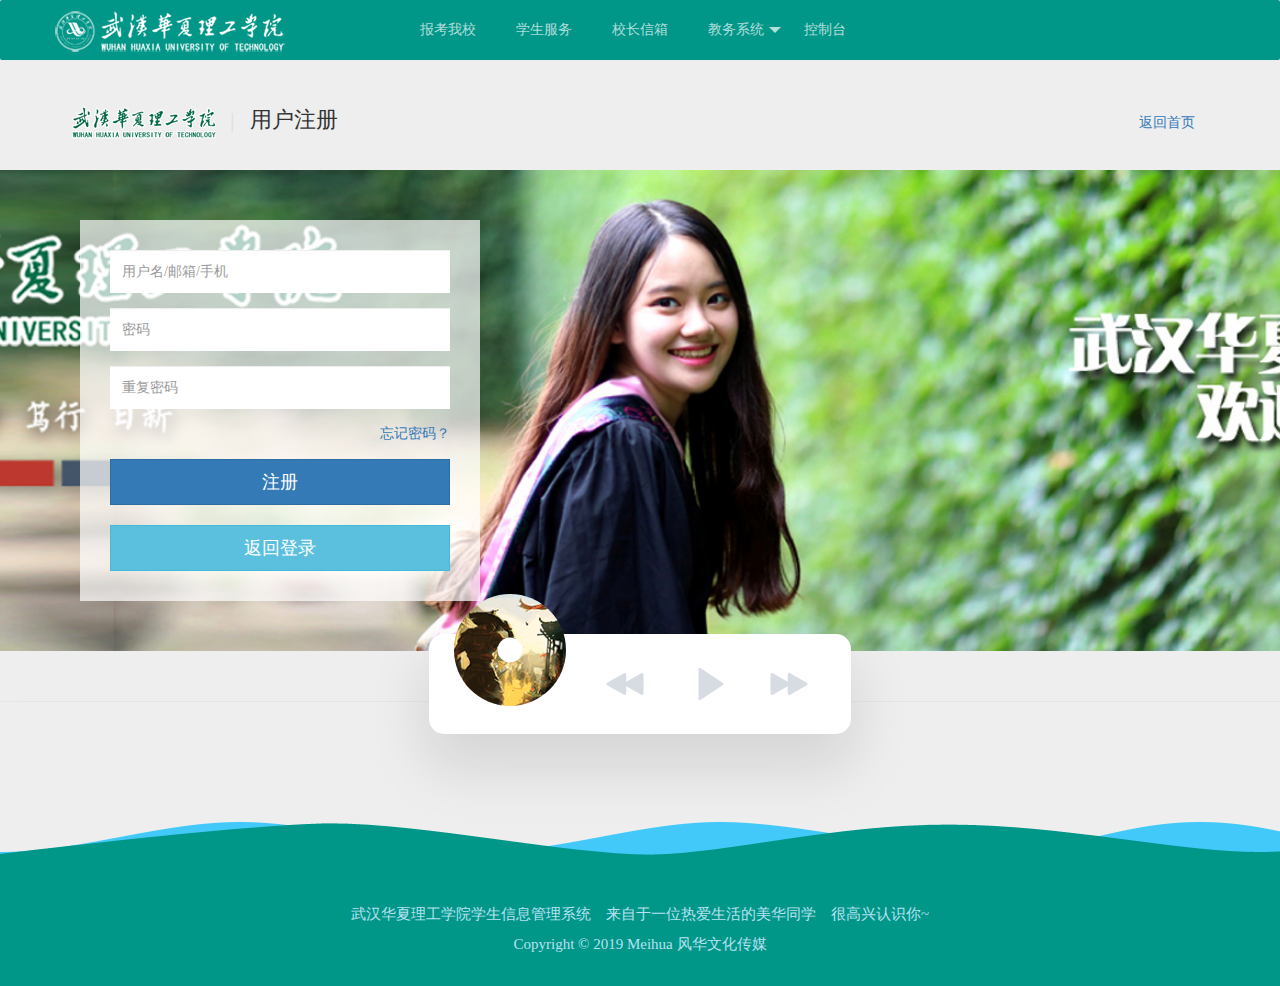
<file: student/src/main/webapp/register.html>
<!DOCTYPE html>
<html>

	<head>
		<meta charset="UTF-8">
		<title></title>
		<meta name="renderer" content="webkit">
		<meta http-equiv="X-UA-Compatible" content="IE=edge,chrome=1">
		<meta name="viewport" content="width=device-width, initial-scale=1, maximum-scale=1">
		<link rel="stylesheet" href="css/layui.css" media="all">
		<link rel="stylesheet" href="img/style.css" />
		<script src="http://www.jq22.com/jquery/jquery-1.10.2.js"></script>
		<script src="js/script.js"></script>
		<link rel="stylesheet" href="css/style.css">
		<link rel="stylesheet" href="font/iconfont.css">
		<link rel="stylesheet" type="text/css" href="css/css.css">

     <script type="text/javascript" src="js/TweenMax.min.js"></script>
	<link rel="stylesheet" type="text/css" href="css/bootstrap.min.css" />
	<link rel="stylesheet" type="text/css" href="css/metinfo.css" />

		<style type="text/css">
	
			.met-member{ background-color:;}.login_index{ background-color:;  }
			body {
				font-family: "微软雅黑";
				background-color: #292929;
			}
			
			#testBox {
				width: 932px;
				height: 518px;
				margin: 0 auto;
			}
			
			* {
				padding: 0;
				margin: 0
			}
			
			body {
				background-color: #eee;
			}
			
			.test {
				width: 540px;
				margin: 40px auto 0
			}
			
			lq {
				width: 180px;
				height: 180px;
				float: left;
				list-style: none
			}
			
			lx {
				float: left;
				list-style: none
			}
			
			lq img {
				width: 140px;
				height: 140px;
				box-shadow: 0px 0px 10px rgba(0, 0, 0, 0.1);
				-webkit-transition: all ease .3s;
				transition: all ease .5s;
			}
			
			lq img:hover {
				-webkit-transform: scale(1.05);
				transform: scale(3.05);
				box-shadow: 0px 0px 10px rgba(0, 0, 0, 0.1);
				border-radius: 50%
			}
			
			#tp {
				overflow-x: auto;
				overflow-y: auto;
			}
			
			* {
				padding: 0px
			}
			
			#gallery img {
				border: none;
			}
			
			#gallery_nav {
				float: right;
				width: 432px;
				text-align: center;
			}
			
			#gallery_nav a {
				display: table-cell;
				height: 92px;
			}
			
			#gallery_output {
				float: left;
				width: 480px;
				overflow: hidden;
			}
			
			#gallery_content {
				float: right;
				width: 420px;
			}
			
			#gallery_output img {
				display: block;
				margin: 0px auto 0 auto;
			}
			
			#gallery_output p {
				display: block;
				margin: 0px auto 0 auto;
			}
			
			.zz {
				border: 1px solid rgba(92, 92, 92, 1.00);
			}
			
			.sp {
				font-size: 24px;
			}
			
			.ss {
				border-top: 1px solid #000000;
				width: 50%;
				display: inherit;
				padding-top: 10px;
			}
		</style>
		<script src="http://www.jq22.com/jquery/jquery-1.10.2.js"></script>
		<script language="javascript">
			$(document).ready(function() {
				$("#gallery_output img").not(":first").hide();
				$("#gallery_content p").not(":first").hide();
				$("#gallery a").click(function() {
					$("#gallery a").removeClass('zz');
					$(this).addClass("zz");
					if($("#" + this.rel).is(":hidden")) {
						$("#gallery_output img").slideUp();
						$("#gallery_content p").slideUp();
						$("#" + this.rel).slideDown();
						$("#p" + this.rel).slideDown();
					}
				});
			});
		</script>

		<!-- 注意：如果你直接复制所有代码到本地，上述css路径需要改成你本地的 -->
	</head>

	<body onLoad=" myFunction()">

		<div class="layui-row">
			<div class="layui-col-xs12 layui-col-md12">
				<div class="grid-demo grid-demo-bg1">

					<ul class="layui-nav layui-bg-green ">
						<li class="layui-nav-item" layui-this>
							<a href="index.html"><img src="img/LOGO.png"></a>
						</li>
						<li class="layui-nav-item ">
							<a href=""></a>
						</li>
						<li class="layui-nav-item">
							<a href=""></a>
						</li>

						<li class="layui-nav-item">
							<a href="Application.html">报考我校</a>
						</li>
						<li class="layui-nav-item ">
							<a href="student.jsp">学生服务</a>
						</li>
						<li class="layui-nav-item">
							<a href="http://mail.qq.com/cgi-bin/qm_share?t=qm_mailme&email=AjM0MzYyOjQ1NDNCc3MsYW1v" target="_blank">校长信箱</a>
						</li>
						<li class="layui-nav-item">
							<a href="javascript:;">教务系统</a>
							<dl class="layui-nav-child">
								
							<dd><a href="LOGIN.html">用户登录</a></dd>
                            <dd><a href="register.html">用户注册</a></dd>
                            <dd><a href="http://mail.qq.com/cgi-bin/qm_share?t=qm_mailme&email=AjM0MzYyOjQ1NDNCc3MsYW1v" target="_blank" >用户反馈</a></dd>
    
							</dl>
						</li>
						<li class="layui-nav-item">
							<a href="Console.jsp">控制台</a>
						</li>
					</ul>

				</div>
			</div>



	
		
		
		
		<div class="layui-row">
			<div class="layui-col-xs12 layui-col-md12">
		
		
<div class="container met-head">
			<div class="row">
				<div class="col-xs-6 col-sm-6 logo">
					<ul class="list-none">
						<li>
							<a href="javascript:;" class="met-logo">
								<img src="images/logo.png" />
							</a>
						</li>
						<li>用户注册</li>
					</ul>
				</div>
				<div class="col-xs-6 col-sm-6 user-info">
					<ol class="breadcrumb pull-right">

					  <li><a href="index.html" title="返回首页">返回首页</a></li>
					</ol>
				</div>
			</div>

</div>

<div class="login_index met-member">
	<div class="container">
		<form method="post" action="">
			<input type="hidden" name="gourl" value="" />
			<div class="form-group">
				<input type="text" name="username" required class="form-control" placeholder="用户名/邮箱/手机"
				data-bv-notempty="true"
				data-bv-notempty-message="此项不能为空"
				>
			</div>
			<div class="form-group">
				<input type="password" name="password" required class="form-control" placeholder="密码" 
				data-bv-notempty="true"
				data-bv-notempty-message="此项不能为空"
				>
			</div>
			
			<div class="form-group">
				<input type="password" name="password" required class="form-control" placeholder="重复密码" 
				data-bv-notempty="true"
				data-bv-notempty-message="此项不能为空"
				>
			</div>
			
			<div class="login_link"><a href="javascript:;">忘记密码？</a></div>
			<button class="btn btn-lg btn-primary btn-block" type="submit" onclick="test()">注册</button>


			<a class="btn btn-lg btn-info btn-block" href="LOGIN.html">返回登录</a> 
			
		</form>
	</div>
</div>
		
		
		
			</div>
		</div>
		
	
		
<div class="player">
  <div class="player__bar">
    <div class="player__album">
      <div class="player__albumImg active-song" 
                data-author="Khalid"
                data-song="Location"
                data data-src="mp3.mp3" style="background-image: url(img/x1.png)"> </div>
      <div class="player__albumImg" 
                data-author="Khalid"
                data-song="Angels"
                data data-src="http://music.dawnfoxes.com/_fxs_/_upls_/_sngs_/USA/khalid-angels.mp3" style="background-image: url(img/a1.png)"> </div>
    </div>
    <div class="player__controls">
      <div class="player__prev">
        <svg class="icon" xmlns="http://www.w3.org/2000/svg" viewBox="0 0 100 100">
          <path d="M26.695 34.434v31.132L54.5 49.998z"/>
          <path d="M24.07 34.434v31.132c0 2.018 2.222 3.234 3.95 2.267l27.804-15.568c1.706-.955 1.707-3.578 0-4.533L28.02 32.168c-2.957-1.655-5.604 2.88-2.649 4.533l27.805 15.564v-4.533L25.371 63.3l3.95 2.267V34.435c-.001-3.387-5.251-3.387-5.251-.001z"/>
          <g>
            <path d="M55.5 34.434v31.132l27.805-15.568z"/>
            <path d="M52.875 34.434v31.132c0 2.018 2.222 3.234 3.949 2.267 9.27-5.189 18.537-10.379 27.805-15.568 1.705-.955 1.705-3.578 0-4.533L56.824 32.168c-2.957-1.655-5.604 2.88-2.648 4.533l27.803 15.564v-4.533L54.176 63.3l3.949 2.267V34.435c0-3.387-5.25-3.387-5.25-.001z"/>
          </g>
        </svg>
      </div>
      <div class="player__play">
        <svg class="icon play" xmlns="http://www.w3.org/2000/svg" viewBox="0 0 64 64">
          <path d="M51.109 30.335l-36-24A2 2 0 0 0 12 8v48a2.003 2.003 0 0 0 2 2c.388 0 .775-.113 1.109-.336l36-24a2 2 0 0 0 0-3.329z"/>
        </svg>
        <svg class="icon pause" xmlns="http://www.w3.org/2000/svg" viewBox="0 0 100 100">
          <path d="M22.537 8.046h17.791c1.104 0 2.003.898 2.003 1.993v79.912a2.005 2.005 0 0 1-2.003 2.003h-17.79a2.005 2.005 0 0 1-2.003-2.003V10.04c0-1.095.898-1.993 2.002-1.993zM59.672 8.046h17.8c1.095 0 1.993.898 1.993 1.993v79.912a2.003 2.003 0 0 1-1.993 2.003h-17.8a1.997 1.997 0 0 1-1.993-2.003V10.04c0-1.095.889-1.993 1.993-1.993z"/>
        </svg>
      </div>
      <div class="player__next">
        <svg class="icon" xmlns="http://www.w3.org/2000/svg" viewBox="0 0 100 100">
          <path d="M26.695 34.434v31.132L54.5 49.998z"/>
          <path d="M24.07 34.434v31.132c0 2.018 2.222 3.234 3.95 2.267l27.804-15.568c1.706-.955 1.707-3.578 0-4.533L28.02 32.168c-2.957-1.655-5.604 2.88-2.649 4.533l27.805 15.564v-4.533L25.371 63.3l3.95 2.267V34.435c-.001-3.387-5.251-3.387-5.251-.001z"/>
          <g>
            <path d="M55.5 34.434v31.132l27.805-15.568z"/>
            <path d="M52.875 34.434v31.132c0 2.018 2.222 3.234 3.949 2.267 9.27-5.189 18.537-10.379 27.805-15.568 1.705-.955 1.705-3.578 0-4.533L56.824 32.168c-2.957-1.655-5.604 2.88-2.648 4.533l27.803 15.564v-4.533L54.176 63.3l3.949 2.267V34.435c0-3.387-5.25-3.387-5.25-.001z"/>
          </g>
        </svg>
      </div>
    </div>
  </div>
  <div class="player__timeline">
    <p class="player__author"></p>
    <p class="player__song"></p>
    <div class="player__timelineBar">
      <div id="playhead"></div>
    </div>
  </div>
</div>


		
		
		
		
		
		<fieldset class="layui-elem-field layui-field-title" style="margin-top: 50px;">
			<legend></legend>
		</fieldset>

		<div style="margin-top: 100px">
		</div>
		<!-- footer -->
		<div class="wave-box">
			<div class="marquee-box marquee-up" id="marquee-box">
				<div class="marquee">
					<div class="wave-list-box" id="wave-list-box1">
						<ul>
							<li>
								<img height="60" alt="波浪" src="images/wave_02.png">
							</li>
						</ul>
					</div>
					<div class="wave-list-box" id="wave-list-box2">
						<ul>
							<li>
								<img height="60" alt="波浪" src="images/wave_02.png">
							</li>
						</ul>
					</div>
				</div>
			</div>
			<div class="marquee-box" id="marquee-box3">
				<div class="marquee">
					<div class="wave-list-box" id="wave-list-box4">
						<ul>
							<li>
								<img height="60" alt="波浪" src="images/wave_01.png">
							</li>
						</ul>
					</div>
					<div class="wave-list-box" id="wave-list-box5">
						<ul>
							<li>
								<img height="60" alt="波浪" src="images/wave_01.png">
							</li>
						</ul>
					</div>
				</div>
			</div>
		</div>
		<div class="footer">

			<div class="footer-floor2">

				<p>
					武汉华夏理工学院学生信息管理系统 &nbsp;&nbsp;&nbsp;来自于一位热爱生活的美华同学 &nbsp;&nbsp;&nbsp;很高兴认识你~ </br> Copyright © 2019 Meihua
					<a href="http://www.hxsail.com/jl"  target="_blank">风华文化传媒</a>
				</p>
			</div>
		</div>
		<!-- footer end -->
          
          
     
          
<script src="layui.js" charset="utf-8"></script>

<script>

function test(){
	

	alert("教务系统不予普通人注册，如要注册，请联系华夏学院教务处");
	
}





layui.use('element', function(){
  var element = layui.element; //导航的hover效果、二级菜单等功能，需要依赖element模块
  
  //监听导航点击
  element.on('nav(demo)', function(elem){
    //console.log(elem)
    layer.msg(elem.text());
  });
});
</script>



<script>
	



function myFunction(){
	
 $('.player__play').trigger("click");
}

  $(document).ready(function () {
    var audioElement = document.createElement('audio');
    audioElement.setAttribute('src', $('.active-song').attr('data-src'));

    var tl = new TimelineMax();
    tl.to('.player__albumImg', 3, {
        rotation: '360deg',
        repeat: -1,
        ease: Power0.easeNone
    }, '-=0.2');
    tl.pause();

    $('.player__play').click(function () {

        if ($('.player').hasClass('play')) {
            $('.player').removeClass('play');
            audioElement.pause();
            TweenMax.to('.player__albumImg', 0.2, {
                scale: 1,
                ease: Power0.easeNone
            })
            tl.pause();
        } else {
            $('.player').addClass('play');
            audioElement.play();
            TweenMax.to('.player__albumImg', 0.2, {
                scale: 1.1,
                ease: Power0.easeNone
            })
            tl.resume();
        }

    });


    var playhead = document.getElementById("playhead");
    audioElement.addEventListener("timeupdate", function () {
        var duration = this.duration;
        var currentTime = this.currentTime;
        var percentage = (currentTime / duration) * 100;
        playhead.style.width = percentage * 4 + 'px';
    });

    function updateInfo() {
        $('.player__author').text($('.active-song').attr('data-author'));
        $('.player__song').text($('.active-song').attr('data-song'));
    }
    updateInfo();

    $('.player__next').click(function () {
        if ($('.player .player__albumImg.active-song').is(':last-child')) {
            $('.player__albumImg.active-song').removeClass('active-song');
            $('.player .player__albumImg:first-child').addClass('active-song');
            audioElement.addEventListener("timeupdate", function () {
                var duration = this.duration;
                var currentTime = this.currentTime;
                var percentage = (currentTime / duration) * 100;
                playhead.style.width = percentage * 4 + 'px';
            });
        } else {
            $('.player__albumImg.active-song').removeClass('active-song').next().addClass('active-song');
            audioElement.addEventListener("timeupdate", function () {
                var duration = this.duration;
                var currentTime = this.currentTime;
                var percentage = (currentTime / duration) * 100;
                playhead.style.width = percentage + '%';
            });
        }
        updateInfo();
        audioElement.setAttribute('src', $('.active-song').attr('data-src'));
        audioElement.play();
    });

    $('.player__prev').click(function () {
        if ($('.player .player__albumImg.active-song').is(':first-child')) {
            $('.player__albumImg.active-song').removeClass('active-song');
            $('.player .player__albumImg:last-child').addClass('active-song');
            audioElement.addEventListener("timeupdate", function () {
                var duration = this.duration;
                var currentTime = this.currentTime;
                var percentage = (currentTime / duration) * 100;
                playhead.style.width = percentage * 4 + 'px';
            });
        } else {
            $('.player__albumImg.active-song').removeClass('active-song').prev().addClass('active-song');
            audioElement.addEventListener("timeupdate", function () {
                var duration = this.duration;
                var currentTime = this.currentTime;
                var percentage = (currentTime / duration) * 100;
                playhead.style.width = percentage + 'px';
            });
        }
        updateInfo();
        audioElement.setAttribute('src', $('.active-song').attr('data-src'));
        audioElement.play();
    });

});

  </script>

	</body>

</html>
</file>
<file: student/src/main/webapp/css/layui.css>
/** layui-v2.5.4 MIT License By https://www.layui.com */
 .layui-inline,img{display:inline-block;vertical-align:middle}h1,h2,h3,h4,h5,h6{font-weight:400}.layui-edge,.layui-header,.layui-inline,.layui-main{position:relative}.layui-body,.layui-edge,.layui-elip{overflow:hidden}.layui-btn,.layui-edge,.layui-inline,img{vertical-align:middle}.layui-btn,.layui-disabled,.layui-icon,.layui-unselect{-moz-user-select:none;-webkit-user-select:none;-ms-user-select:none}.layui-elip,.layui-form-checkbox span,.layui-form-pane .layui-form-label{text-overflow:ellipsis;white-space:nowrap}.layui-breadcrumb,.layui-tree-btnGroup{visibility:hidden}blockquote,body,button,dd,div,dl,dt,form,h1,h2,h3,h4,h5,h6,input,li,ol,p,pre,td,textarea,th,ul{margin:0;padding:0;-webkit-tap-highlight-color:rgba(0,0,0,0)}a:active,a:hover{outline:0}img{border:none}li{list-style:none}table{border-collapse:collapse;border-spacing:0}h4,h5,h6{font-size:100%}button,input,optgroup,option,select,textarea{font-family:inherit;font-size:inherit;font-style:inherit;font-weight:inherit;outline:0}pre{white-space:pre-wrap;white-space:-moz-pre-wrap;white-space:-pre-wrap;white-space:-o-pre-wrap;word-wrap:break-word}body{line-height:24px;font:14px Helvetica Neue,Helvetica,PingFang SC,Tahoma,Arial,sans-serif}hr{height:1px;margin:10px 0;border:0;clear:both}a{color:#333;text-decoration:none}a:hover{color:#777}a cite{font-style:normal;*cursor:pointer}.layui-border-box,.layui-border-box *{box-sizing:border-box}.layui-box,.layui-box *{box-sizing:content-box}.layui-clear{clear:both;*zoom:1}.layui-clear:after{content:'\20';clear:both;*zoom:1;display:block;height:0}.layui-inline{*display:inline;*zoom:1}.layui-edge{display:inline-block;width:0;height:0;border-width:6px;border-style:dashed;border-color:transparent}.layui-edge-top{top:-4px;border-bottom-color:#999;border-bottom-style:solid}.layui-edge-right{border-left-color:#999;border-left-style:solid}.layui-edge-bottom{top:2px;border-top-color:#999;border-top-style:solid}.layui-edge-left{border-right-color:#999;border-right-style:solid}.layui-disabled,.layui-disabled:hover{color:#d2d2d2!important;cursor:not-allowed!important}.layui-circle{border-radius:100%}.layui-show{display:block!important}.layui-hide{display:none!important}@font-face{font-family:layui-icon;src:url(../font/iconfont.eot?v=250);src:url(../font/iconfont.eot?v=250#iefix) format('embedded-opentype'),url(../font/iconfont.woff2?v=250) format('woff2'),url(../font/iconfont.woff?v=250) format('woff'),url(../font/iconfont.ttf?v=250) format('truetype'),url(../font/iconfont.svg?v=250#layui-icon) format('svg')}.layui-icon{font-family:layui-icon!important;font-size:16px;font-style:normal;-webkit-font-smoothing:antialiased;-moz-osx-font-smoothing:grayscale}.layui-icon-reply-fill:before{content:"\e611"}.layui-icon-set-fill:before{content:"\e614"}.layui-icon-menu-fill:before{content:"\e60f"}.layui-icon-search:before{content:"\e615"}.layui-icon-share:before{content:"\e641"}.layui-icon-set-sm:before{content:"\e620"}.layui-icon-engine:before{content:"\e628"}.layui-icon-close:before{content:"\1006"}.layui-icon-close-fill:before{content:"\1007"}.layui-icon-chart-screen:before{content:"\e629"}.layui-icon-star:before{content:"\e600"}.layui-icon-circle-dot:before{content:"\e617"}.layui-icon-chat:before{content:"\e606"}.layui-icon-release:before{content:"\e609"}.layui-icon-list:before{content:"\e60a"}.layui-icon-chart:before{content:"\e62c"}.layui-icon-ok-circle:before{content:"\1005"}.layui-icon-layim-theme:before{content:"\e61b"}.layui-icon-table:before{content:"\e62d"}.layui-icon-right:before{content:"\e602"}.layui-icon-left:before{content:"\e603"}.layui-icon-cart-simple:before{content:"\e698"}.layui-icon-face-cry:before{content:"\e69c"}.layui-icon-face-smile:before{content:"\e6af"}.layui-icon-survey:before{content:"\e6b2"}.layui-icon-tree:before{content:"\e62e"}.layui-icon-upload-circle:before{content:"\e62f"}.layui-icon-add-circle:before{content:"\e61f"}.layui-icon-download-circle:before{content:"\e601"}.layui-icon-templeate-1:before{content:"\e630"}.layui-icon-util:before{content:"\e631"}.layui-icon-face-surprised:before{content:"\e664"}.layui-icon-edit:before{content:"\e642"}.layui-icon-speaker:before{content:"\e645"}.layui-icon-down:before{content:"\e61a"}.layui-icon-file:before{content:"\e621"}.layui-icon-layouts:before{content:"\e632"}.layui-icon-rate-half:before{content:"\e6c9"}.layui-icon-add-circle-fine:before{content:"\e608"}.layui-icon-prev-circle:before{content:"\e633"}.layui-icon-read:before{content:"\e705"}.layui-icon-404:before{content:"\e61c"}.layui-icon-carousel:before{content:"\e634"}.layui-icon-help:before{content:"\e607"}.layui-icon-code-circle:before{content:"\e635"}.layui-icon-water:before{content:"\e636"}.layui-icon-username:before{content:"\e66f"}.layui-icon-find-fill:before{content:"\e670"}.layui-icon-about:before{content:"\e60b"}.layui-icon-location:before{content:"\e715"}.layui-icon-up:before{content:"\e619"}.layui-icon-pause:before{content:"\e651"}.layui-icon-date:before{content:"\e637"}.layui-icon-layim-uploadfile:before{content:"\e61d"}.layui-icon-delete:before{content:"\e640"}.layui-icon-play:before{content:"\e652"}.layui-icon-top:before{content:"\e604"}.layui-icon-friends:before{content:"\e612"}.layui-icon-refresh-3:before{content:"\e9aa"}.layui-icon-ok:before{content:"\e605"}.layui-icon-layer:before{content:"\e638"}.layui-icon-face-smile-fine:before{content:"\e60c"}.layui-icon-dollar:before{content:"\e659"}.layui-icon-group:before{content:"\e613"}.layui-icon-layim-download:before{content:"\e61e"}.layui-icon-picture-fine:before{content:"\e60d"}.layui-icon-link:before{content:"\e64c"}.layui-icon-diamond:before{content:"\e735"}.layui-icon-log:before{content:"\e60e"}.layui-icon-rate-solid:before{content:"\e67a"}.layui-icon-fonts-del:before{content:"\e64f"}.layui-icon-unlink:before{content:"\e64d"}.layui-icon-fonts-clear:before{content:"\e639"}.layui-icon-triangle-r:before{content:"\e623"}.layui-icon-circle:before{content:"\e63f"}.layui-icon-radio:before{content:"\e643"}.layui-icon-align-center:before{content:"\e647"}.layui-icon-align-right:before{content:"\e648"}.layui-icon-align-left:before{content:"\e649"}.layui-icon-loading-1:before{content:"\e63e"}.layui-icon-return:before{content:"\e65c"}.layui-icon-fonts-strong:before{content:"\e62b"}.layui-icon-upload:before{content:"\e67c"}.layui-icon-dialogue:before{content:"\e63a"}.layui-icon-video:before{content:"\e6ed"}.layui-icon-headset:before{content:"\e6fc"}.layui-icon-cellphone-fine:before{content:"\e63b"}.layui-icon-add-1:before{content:"\e654"}.layui-icon-face-smile-b:before{content:"\e650"}.layui-icon-fonts-html:before{content:"\e64b"}.layui-icon-form:before{content:"\e63c"}.layui-icon-cart:before{content:"\e657"}.layui-icon-camera-fill:before{content:"\e65d"}.layui-icon-tabs:before{content:"\e62a"}.layui-icon-fonts-code:before{content:"\e64e"}.layui-icon-fire:before{content:"\e756"}.layui-icon-set:before{content:"\e716"}.layui-icon-fonts-u:before{content:"\e646"}.layui-icon-triangle-d:before{content:"\e625"}.layui-icon-tips:before{content:"\e702"}.layui-icon-picture:before{content:"\e64a"}.layui-icon-more-vertical:before{content:"\e671"}.layui-icon-flag:before{content:"\e66c"}.layui-icon-loading:before{content:"\e63d"}.layui-icon-fonts-i:before{content:"\e644"}.layui-icon-refresh-1:before{content:"\e666"}.layui-icon-rmb:before{content:"\e65e"}.layui-icon-home:before{content:"\e68e"}.layui-icon-user:before{content:"\e770"}.layui-icon-notice:before{content:"\e667"}.layui-icon-login-weibo:before{content:"\e675"}.layui-icon-voice:before{content:"\e688"}.layui-icon-upload-drag:before{content:"\e681"}.layui-icon-login-qq:before{content:"\e676"}.layui-icon-snowflake:before{content:"\e6b1"}.layui-icon-file-b:before{content:"\e655"}.layui-icon-template:before{content:"\e663"}.layui-icon-auz:before{content:"\e672"}.layui-icon-console:before{content:"\e665"}.layui-icon-app:before{content:"\e653"}.layui-icon-prev:before{content:"\e65a"}.layui-icon-website:before{content:"\e7ae"}.layui-icon-next:before{content:"\e65b"}.layui-icon-component:before{content:"\e857"}.layui-icon-more:before{content:"\e65f"}.layui-icon-login-wechat:before{content:"\e677"}.layui-icon-shrink-right:before{content:"\e668"}.layui-icon-spread-left:before{content:"\e66b"}.layui-icon-camera:before{content:"\e660"}.layui-icon-note:before{content:"\e66e"}.layui-icon-refresh:before{content:"\e669"}.layui-icon-female:before{content:"\e661"}.layui-icon-male:before{content:"\e662"}.layui-icon-password:before{content:"\e673"}.layui-icon-senior:before{content:"\e674"}.layui-icon-theme:before{content:"\e66a"}.layui-icon-tread:before{content:"\e6c5"}.layui-icon-praise:before{content:"\e6c6"}.layui-icon-star-fill:before{content:"\e658"}.layui-icon-rate:before{content:"\e67b"}.layui-icon-template-1:before{content:"\e656"}.layui-icon-vercode:before{content:"\e679"}.layui-icon-cellphone:before{content:"\e678"}.layui-icon-screen-full:before{content:"\e622"}.layui-icon-screen-restore:before{content:"\e758"}.layui-icon-cols:before{content:"\e610"}.layui-icon-export:before{content:"\e67d"}.layui-icon-print:before{content:"\e66d"}.layui-icon-slider:before{content:"\e714"}.layui-icon-addition:before{content:"\e624"}.layui-icon-subtraction:before{content:"\e67e"}.layui-icon-service:before{content:"\e626"}.layui-icon-transfer:before{content:"\e691"}.layui-main{width:1140px;margin:0 auto}.layui-header{z-index:1000;height:60px}.layui-header a:hover{transition:all .5s;-webkit-transition:all .5s}.layui-side{position:fixed;left:0;top:0;bottom:0;z-index:999;width:200px;overflow-x:hidden}.layui-side-scroll{position:relative;width:220px;height:100%;overflow-x:hidden}.layui-body{position:absolute;left:200px;right:0;top:0;bottom:0;z-index:998;width:auto;overflow-y:auto;box-sizing:border-box}.layui-layout-body{overflow:hidden}.layui-layout-admin .layui-header{background-color:#23262E}.layui-layout-admin .layui-side{top:60px;width:200px;overflow-x:hidden}.layui-layout-admin .layui-body{position:fixed;top:60px;bottom:44px}.layui-layout-admin .layui-main{width:auto;margin:0 15px}.layui-layout-admin .layui-footer{position:fixed;left:200px;right:0;bottom:0;height:44px;line-height:44px;padding:0 15px;background-color:#eee}.layui-layout-admin .layui-logo{position:absolute;left:0;top:0;width:200px;height:100%;line-height:60px;text-align:center;color:#009688;font-size:16px}.layui-layout-admin .layui-header .layui-nav{background:0 0}.layui-layout-left{position:absolute!important;left:200px;top:0}.layui-layout-right{position:absolute!important;right:0;top:0}.layui-container{position:relative;margin:0 auto;padding:0 15px;box-sizing:border-box}.layui-fluid{position:relative;margin:0 auto;padding:0 15px}.layui-row:after,.layui-row:before{content:'';display:block;clear:both}.layui-col-lg1,.layui-col-lg10,.layui-col-lg11,.layui-col-lg12,.layui-col-lg2,.layui-col-lg3,.layui-col-lg4,.layui-col-lg5,.layui-col-lg6,.layui-col-lg7,.layui-col-lg8,.layui-col-lg9,.layui-col-md1,.layui-col-md10,.layui-col-md11,.layui-col-md12,.layui-col-md2,.layui-col-md3,.layui-col-md4,.layui-col-md5,.layui-col-md6,.layui-col-md7,.layui-col-md8,.layui-col-md9,.layui-col-sm1,.layui-col-sm10,.layui-col-sm11,.layui-col-sm12,.layui-col-sm2,.layui-col-sm3,.layui-col-sm4,.layui-col-sm5,.layui-col-sm6,.layui-col-sm7,.layui-col-sm8,.layui-col-sm9,.layui-col-xs1,.layui-col-xs10,.layui-col-xs11,.layui-col-xs12,.layui-col-xs2,.layui-col-xs3,.layui-col-xs4,.layui-col-xs5,.layui-col-xs6,.layui-col-xs7,.layui-col-xs8,.layui-col-xs9{position:relative;display:block;box-sizing:border-box}.layui-col-xs1,.layui-col-xs10,.layui-col-xs11,.layui-col-xs12,.layui-col-xs2,.layui-col-xs3,.layui-col-xs4,.layui-col-xs5,.layui-col-xs6,.layui-col-xs7,.layui-col-xs8,.layui-col-xs9{float:left}.layui-col-xs1{width:8.33333333%}.layui-col-xs2{width:16.66666667%}.layui-col-xs3{width:25%}.layui-col-xs4{width:33.33333333%}.layui-col-xs5{width:41.66666667%}.layui-col-xs6{width:50%}.layui-col-xs7{width:58.33333333%}.layui-col-xs8{width:66.66666667%}.layui-col-xs9{width:75%}.layui-col-xs10{width:83.33333333%}.layui-col-xs11{width:91.66666667%}.layui-col-xs12{width:100%}.layui-col-xs-offset1{margin-left:8.33333333%}.layui-col-xs-offset2{margin-left:16.66666667%}.layui-col-xs-offset3{margin-left:25%}.layui-col-xs-offset4{margin-left:33.33333333%}.layui-col-xs-offset5{margin-left:41.66666667%}.layui-col-xs-offset6{margin-left:50%}.layui-col-xs-offset7{margin-left:58.33333333%}.layui-col-xs-offset8{margin-left:66.66666667%}.layui-col-xs-offset9{margin-left:75%}.layui-col-xs-offset10{margin-left:83.33333333%}.layui-col-xs-offset11{margin-left:91.66666667%}.layui-col-xs-offset12{margin-left:100%}@media screen and (max-width:768px){.layui-hide-xs{display:none!important}.layui-show-xs-block{display:block!important}.layui-show-xs-inline{display:inline!important}.layui-show-xs-inline-block{display:inline-block!important}}@media screen and (min-width:768px){.layui-container{width:750px}.layui-hide-sm{display:none!important}.layui-show-sm-block{display:block!important}.layui-show-sm-inline{display:inline!important}.layui-show-sm-inline-block{display:inline-block!important}.layui-col-sm1,.layui-col-sm10,.layui-col-sm11,.layui-col-sm12,.layui-col-sm2,.layui-col-sm3,.layui-col-sm4,.layui-col-sm5,.layui-col-sm6,.layui-col-sm7,.layui-col-sm8,.layui-col-sm9{float:left}.layui-col-sm1{width:8.33333333%}.layui-col-sm2{width:16.66666667%}.layui-col-sm3{width:25%}.layui-col-sm4{width:33.33333333%}.layui-col-sm5{width:41.66666667%}.layui-col-sm6{width:50%}.layui-col-sm7{width:58.33333333%}.layui-col-sm8{width:66.66666667%}.layui-col-sm9{width:75%}.layui-col-sm10{width:83.33333333%}.layui-col-sm11{width:91.66666667%}.layui-col-sm12{width:100%}.layui-col-sm-offset1{margin-left:8.33333333%}.layui-col-sm-offset2{margin-left:16.66666667%}.layui-col-sm-offset3{margin-left:25%}.layui-col-sm-offset4{margin-left:33.33333333%}.layui-col-sm-offset5{margin-left:41.66666667%}.layui-col-sm-offset6{margin-left:50%}.layui-col-sm-offset7{margin-left:58.33333333%}.layui-col-sm-offset8{margin-left:66.66666667%}.layui-col-sm-offset9{margin-left:75%}.layui-col-sm-offset10{margin-left:83.33333333%}.layui-col-sm-offset11{margin-left:91.66666667%}.layui-col-sm-offset12{margin-left:100%}}@media screen and (min-width:992px){.layui-container{width:970px}.layui-hide-md{display:none!important}.layui-show-md-block{display:block!important}.layui-show-md-inline{display:inline!important}.layui-show-md-inline-block{display:inline-block!important}.layui-col-md1,.layui-col-md10,.layui-col-md11,.layui-col-md12,.layui-col-md2,.layui-col-md3,.layui-col-md4,.layui-col-md5,.layui-col-md6,.layui-col-md7,.layui-col-md8,.layui-col-md9{float:left}.layui-col-md1{width:8.33333333%}.layui-col-md2{width:16.66666667%}.layui-col-md3{width:25%}.layui-col-md4{width:33.33333333%}.layui-col-md5{width:41.66666667%}.layui-col-md6{width:50%}.layui-col-md7{width:58.33333333%}.layui-col-md8{width:66.66666667%}.layui-col-md9{width:75%}.layui-col-md10{width:83.33333333%}.layui-col-md11{width:91.66666667%}.layui-col-md12{width:100%}.layui-col-md-offset1{margin-left:8.33333333%}.layui-col-md-offset2{margin-left:16.66666667%}.layui-col-md-offset3{margin-left:25%}.layui-col-md-offset4{margin-left:33.33333333%}.layui-col-md-offset5{margin-left:41.66666667%}.layui-col-md-offset6{margin-left:50%}.layui-col-md-offset7{margin-left:58.33333333%}.layui-col-md-offset8{margin-left:66.66666667%}.layui-col-md-offset9{margin-left:75%}.layui-col-md-offset10{margin-left:83.33333333%}.layui-col-md-offset11{margin-left:91.66666667%}.layui-col-md-offset12{margin-left:100%}}@media screen and (min-width:1200px){.layui-container{width:1170px}.layui-hide-lg{display:none!important}.layui-show-lg-block{display:block!important}.layui-show-lg-inline{display:inline!important}.layui-show-lg-inline-block{display:inline-block!important}.layui-col-lg1,.layui-col-lg10,.layui-col-lg11,.layui-col-lg12,.layui-col-lg2,.layui-col-lg3,.layui-col-lg4,.layui-col-lg5,.layui-col-lg6,.layui-col-lg7,.layui-col-lg8,.layui-col-lg9{float:left}.layui-col-lg1{width:8.33333333%}.layui-col-lg2{width:16.66666667%}.layui-col-lg3{width:25%}.layui-col-lg4{width:33.33333333%}.layui-col-lg5{width:41.66666667%}.layui-col-lg6{width:50%}.layui-col-lg7{width:58.33333333%}.layui-col-lg8{width:66.66666667%}.layui-col-lg9{width:75%}.layui-col-lg10{width:83.33333333%}.layui-col-lg11{width:91.66666667%}.layui-col-lg12{width:100%}.layui-col-lg-offset1{margin-left:8.33333333%}.layui-col-lg-offset2{margin-left:16.66666667%}.layui-col-lg-offset3{margin-left:25%}.layui-col-lg-offset4{margin-left:33.33333333%}.layui-col-lg-offset5{margin-left:41.66666667%}.layui-col-lg-offset6{margin-left:50%}.layui-col-lg-offset7{margin-left:58.33333333%}.layui-col-lg-offset8{margin-left:66.66666667%}.layui-col-lg-offset9{margin-left:75%}.layui-col-lg-offset10{margin-left:83.33333333%}.layui-col-lg-offset11{margin-left:91.66666667%}.layui-col-lg-offset12{margin-left:100%}}.layui-col-space1{margin:-.5px}.layui-col-space1>*{padding:.5px}.layui-col-space3{margin:-1.5px}.layui-col-space3>*{padding:1.5px}.layui-col-space5{margin:-2.5px}.layui-col-space5>*{padding:2.5px}.layui-col-space8{margin:-3.5px}.layui-col-space8>*{padding:3.5px}.layui-col-space10{margin:-5px}.layui-col-space10>*{padding:5px}.layui-col-space12{margin:-6px}.layui-col-space12>*{padding:6px}.layui-col-space15{margin:-7.5px}.layui-col-space15>*{padding:7.5px}.layui-col-space18{margin:-9px}.layui-col-space18>*{padding:9px}.layui-col-space20{margin:-10px}.layui-col-space20>*{padding:10px}.layui-col-space22{margin:-11px}.layui-col-space22>*{padding:11px}.layui-col-space25{margin:-12.5px}.layui-col-space25>*{padding:12.5px}.layui-col-space30{margin:-15px}.layui-col-space30>*{padding:15px}.layui-btn,.layui-input,.layui-select,.layui-textarea,.layui-upload-button{outline:0;-webkit-appearance:none;transition:all .3s;-webkit-transition:all .3s;box-sizing:border-box}.layui-elem-quote{margin-bottom:10px;padding:15px;line-height:22px;border-left:5px solid #009688;border-radius:0 2px 2px 0;background-color:#f2f2f2}.layui-quote-nm{border-style:solid;border-width:1px 1px 1px 5px;background:0 0}.layui-elem-field{margin-bottom:10px;padding:0;border-width:1px;border-style:solid}.layui-elem-field legend{margin-left:20px;padding:0 10px;font-size:20px;font-weight:300}.layui-field-title{margin:10px 0 20px;border-width:1px 0 0}.layui-field-box{padding:10px 15px}.layui-field-title .layui-field-box{padding:10px 0}.layui-progress{position:relative;height:6px;border-radius:20px;background-color:#e2e2e2}.layui-progress-bar{position:absolute;left:0;top:0;width:0;max-width:100%;height:6px;border-radius:20px;text-align:right;background-color:#5FB878;transition:all .3s;-webkit-transition:all .3s}.layui-progress-big,.layui-progress-big .layui-progress-bar{height:18px;line-height:18px}.layui-progress-text{position:relative;top:-20px;line-height:18px;font-size:12px;color:#666}.layui-progress-big .layui-progress-text{position:static;padding:0 10px;color:#fff}.layui-collapse{border-width:1px;border-style:solid;border-radius:2px}.layui-colla-content,.layui-colla-item{border-top-width:1px;border-top-style:solid}.layui-colla-item:first-child{border-top:none}.layui-colla-title{position:relative;height:42px;line-height:42px;padding:0 15px 0 35px;color:#333;background-color:#f2f2f2;cursor:pointer;font-size:14px;overflow:hidden}.layui-colla-content{display:none;padding:10px 15px;line-height:22px;color:#666}.layui-colla-icon{position:absolute;left:15px;top:0;font-size:14px}.layui-card{margin-bottom:15px;border-radius:2px;background-color:#fff;box-shadow:0 1px 2px 0 rgba(0,0,0,.05)}.layui-card:last-child{margin-bottom:0}.layui-card-header{position:relative;height:42px;line-height:42px;padding:0 15px;border-bottom:1px solid #f6f6f6;color:#333;border-radius:2px 2px 0 0;font-size:14px}.layui-bg-black,.layui-bg-blue,.layui-bg-cyan,.layui-bg-green,.layui-bg-orange,.layui-bg-red{color:#fff!important}.layui-card-body{position:relative;padding:10px 15px;line-height:24px}.layui-card-body[pad15]{padding:15px}.layui-card-body[pad20]{padding:20px}.layui-card-body .layui-table{margin:5px 0}.layui-card .layui-tab{margin:0}.layui-panel-window{position:relative;padding:15px;border-radius:0;border-top:5px solid #E6E6E6;background-color:#fff}.layui-auxiliar-moving{position:fixed;left:0;right:0;top:0;bottom:0;width:100%;height:100%;background:0 0;z-index:9999999999}.layui-form-label,.layui-form-mid,.layui-form-select,.layui-input-block,.layui-input-inline,.layui-textarea{position:relative}.layui-bg-red{background-color:#FF5722!important}.layui-bg-orange{background-color:#FFB800!important}.layui-bg-green{background-color:#009688!important}.layui-bg-cyan{background-color:#2F4056!important}.layui-bg-blue{background-color:#1E9FFF!important}.layui-bg-black{background-color:#393D49!important}.layui-bg-gray{background-color:#eee!important;color:#666!important}.layui-badge-rim,.layui-colla-content,.layui-colla-item,.layui-collapse,.layui-elem-field,.layui-form-pane .layui-form-item[pane],.layui-form-pane .layui-form-label,.layui-input,.layui-layedit,.layui-layedit-tool,.layui-quote-nm,.layui-select,.layui-tab-bar,.layui-tab-card,.layui-tab-title,.layui-tab-title .layui-this:after,.layui-textarea{border-color:#e6e6e6}.layui-timeline-item:before,hr{background-color:#e6e6e6}.layui-text{line-height:22px;font-size:14px;color:#666}.layui-text h1,.layui-text h2,.layui-text h3{font-weight:500;color:#333}.layui-text h1{font-size:30px}.layui-text h2{font-size:24px}.layui-text h3{font-size:18px}.layui-text a:not(.layui-btn){color:#01AAED}.layui-text a:not(.layui-btn):hover{text-decoration:underline}.layui-text ul{padding:5px 0 5px 15px}.layui-text ul li{margin-top:5px;list-style-type:disc}.layui-text em,.layui-word-aux{color:#999!important;padding:0 5px!important}.layui-btn{display:inline-block;height:38px;line-height:38px;padding:0 18px;background-color:#009688;color:#fff;white-space:nowrap;text-align:center;font-size:14px;border:none;border-radius:2px;cursor:pointer}.layui-btn:hover{opacity:.8;filter:alpha(opacity=80);color:#fff}.layui-btn:active{opacity:1;filter:alpha(opacity=100)}.layui-btn+.layui-btn{margin-left:10px}.layui-btn-container{font-size:0}.layui-btn-container .layui-btn{margin-right:10px;margin-bottom:10px}.layui-btn-container .layui-btn+.layui-btn{margin-left:0}.layui-table .layui-btn-container .layui-btn{margin-bottom:9px}.layui-btn-radius{border-radius:100px}.layui-btn .layui-icon{margin-right:3px;font-size:18px;vertical-align:bottom;vertical-align:middle\9}.layui-btn-primary{border:1px solid #C9C9C9;background-color:#fff;color:#555}.layui-btn-primary:hover{border-color:#009688;color:#333}.layui-btn-normal{background-color:#1E9FFF}.layui-btn-warm{background-color:#FFB800}.layui-btn-danger{background-color:#FF5722}.layui-btn-checked{background-color:#5FB878}.layui-btn-disabled,.layui-btn-disabled:active,.layui-btn-disabled:hover{border:1px solid #e6e6e6;background-color:#FBFBFB;color:#C9C9C9;cursor:not-allowed;opacity:1}.layui-btn-lg{height:44px;line-height:44px;padding:0 25px;font-size:16px}.layui-btn-sm{height:30px;line-height:30px;padding:0 10px;font-size:12px}.layui-btn-sm i{font-size:16px!important}.layui-btn-xs{height:22px;line-height:22px;padding:0 5px;font-size:12px}.layui-btn-xs i{font-size:14px!important}.layui-btn-group{display:inline-block;vertical-align:middle;font-size:0}.layui-btn-group .layui-btn{margin-left:0!important;margin-right:0!important;border-left:1px solid rgba(255,255,255,.5);border-radius:0}.layui-btn-group .layui-btn-primary{border-left:none}.layui-btn-group .layui-btn-primary:hover{border-color:#C9C9C9;color:#009688}.layui-btn-group .layui-btn:first-child{border-left:none;border-radius:2px 0 0 2px}.layui-btn-group .layui-btn-primary:first-child{border-left:1px solid #c9c9c9}.layui-btn-group .layui-btn:last-child{border-radius:0 2px 2px 0}.layui-btn-group .layui-btn+.layui-btn{margin-left:0}.layui-btn-group+.layui-btn-group{margin-left:10px}.layui-btn-fluid{width:100%}.layui-input,.layui-select,.layui-textarea{height:38px;line-height:1.3;line-height:38px\9;border-width:1px;border-style:solid;background-color:#fff;border-radius:2px}.layui-input::-webkit-input-placeholder,.layui-select::-webkit-input-placeholder,.layui-textarea::-webkit-input-placeholder{line-height:1.3}.layui-input,.layui-textarea{display:block;width:100%;padding-left:10px}.layui-input:hover,.layui-textarea:hover{border-color:#D2D2D2!important}.layui-input:focus,.layui-textarea:focus{border-color:#C9C9C9!important}.layui-textarea{min-height:100px;height:auto;line-height:20px;padding:6px 10px;resize:vertical}.layui-select{padding:0 10px}.layui-form input[type=checkbox],.layui-form input[type=radio],.layui-form select{display:none}.layui-form [lay-ignore]{display:initial}.layui-form-item{margin-bottom:15px;clear:both;*zoom:1}.layui-form-item:after{content:'\20';clear:both;*zoom:1;display:block;height:0}.layui-form-label{float:left;display:block;padding:9px 5px;width:100px;font-weight:400;line-height:20px;text-align:right}.layui-form-label-col{display:block;float:none;padding:9px 0;line-height:20px;text-align:left}.layui-form-item .layui-inline{margin-bottom:5px;margin-right:10px}.layui-input-block{margin-left:110px;min-height:36px}.layui-input-inline{display:inline-block;vertical-align:middle}.layui-form-item .layui-input-inline{float:left;width:190px;margin-right:10px}.layui-form-text .layui-input-inline{width:auto}.layui-form-mid{float:left;display:block;padding:9px 0!important;line-height:20px;margin-right:10px}.layui-form-danger+.layui-form-select .layui-input,.layui-form-danger:focus{border-color:#FF5722!important}.layui-form-select .layui-input{padding-right:30px;cursor:pointer}.layui-form-select .layui-edge{position:absolute;right:10px;top:50%;margin-top:-3px;cursor:pointer;border-width:6px;border-top-color:#c2c2c2;border-top-style:solid;transition:all .3s;-webkit-transition:all .3s}.layui-form-select dl{display:none;position:absolute;left:0;top:42px;padding:5px 0;z-index:899;min-width:100%;border:1px solid #d2d2d2;max-height:300px;overflow-y:auto;background-color:#fff;border-radius:2px;box-shadow:0 2px 4px rgba(0,0,0,.12);box-sizing:border-box}.layui-form-select dl dd,.layui-form-select dl dt{padding:0 10px;line-height:36px;white-space:nowrap;overflow:hidden;text-overflow:ellipsis}.layui-form-select dl dt{font-size:12px;color:#999}.layui-form-select dl dd{cursor:pointer}.layui-form-select dl dd:hover{background-color:#f2f2f2;-webkit-transition:.5s all;transition:.5s all}.layui-form-select .layui-select-group dd{padding-left:20px}.layui-form-select dl dd.layui-select-tips{padding-left:10px!important;color:#999}.layui-form-select dl dd.layui-this{background-color:#5FB878;color:#fff}.layui-form-checkbox,.layui-form-select dl dd.layui-disabled{background-color:#fff}.layui-form-selected dl{display:block}.layui-form-checkbox,.layui-form-checkbox *,.layui-form-switch{display:inline-block;vertical-align:middle}.layui-form-selected .layui-edge{margin-top:-9px;-webkit-transform:rotate(180deg);transform:rotate(180deg);margin-top:-3px\9}:root .layui-form-selected .layui-edge{margin-top:-9px\0/IE9}.layui-form-selectup dl{top:auto;bottom:42px}.layui-select-none{margin:5px 0;text-align:center;color:#999}.layui-select-disabled .layui-disabled{border-color:#eee!important}.layui-select-disabled .layui-edge{border-top-color:#d2d2d2}.layui-form-checkbox{position:relative;height:30px;line-height:30px;margin-right:10px;padding-right:30px;cursor:pointer;font-size:0;-webkit-transition:.1s linear;transition:.1s linear;box-sizing:border-box}.layui-form-checkbox span{padding:0 10px;height:100%;font-size:14px;border-radius:2px 0 0 2px;background-color:#d2d2d2;color:#fff;overflow:hidden}.layui-form-checkbox:hover span{background-color:#c2c2c2}.layui-form-checkbox i{position:absolute;right:0;top:0;width:30px;height:28px;border:1px solid #d2d2d2;border-left:none;border-radius:0 2px 2px 0;color:#fff;font-size:20px;text-align:center}.layui-form-checkbox:hover i{border-color:#c2c2c2;color:#c2c2c2}.layui-form-checked,.layui-form-checked:hover{border-color:#5FB878}.layui-form-checked span,.layui-form-checked:hover span{background-color:#5FB878}.layui-form-checked i,.layui-form-checked:hover i{color:#5FB878}.layui-form-item .layui-form-checkbox{margin-top:4px}.layui-form-checkbox[lay-skin=primary]{height:auto!important;line-height:normal!important;min-width:18px;min-height:18px;border:none!important;margin-right:0;padding-left:28px;padding-right:0;background:0 0}.layui-form-checkbox[lay-skin=primary] span{padding-left:0;padding-right:15px;line-height:18px;background:0 0;color:#666}.layui-form-checkbox[lay-skin=primary] i{right:auto;left:0;width:16px;height:16px;line-height:16px;border:1px solid #d2d2d2;font-size:12px;border-radius:2px;background-color:#fff;-webkit-transition:.1s linear;transition:.1s linear}.layui-form-checkbox[lay-skin=primary]:hover i{border-color:#5FB878;color:#fff}.layui-form-checked[lay-skin=primary] i{border-color:#5FB878!important;background-color:#5FB878;color:#fff}.layui-checkbox-disbaled[lay-skin=primary] span{background:0 0!important;color:#c2c2c2}.layui-checkbox-disbaled[lay-skin=primary]:hover i{border-color:#d2d2d2}.layui-form-item .layui-form-checkbox[lay-skin=primary]{margin-top:10px}.layui-form-switch{position:relative;height:22px;line-height:22px;min-width:35px;padding:0 5px;margin-top:8px;border:1px solid #d2d2d2;border-radius:20px;cursor:pointer;background-color:#fff;-webkit-transition:.1s linear;transition:.1s linear}.layui-form-switch i{position:absolute;left:5px;top:3px;width:16px;height:16px;border-radius:20px;background-color:#d2d2d2;-webkit-transition:.1s linear;transition:.1s linear}.layui-form-switch em{position:relative;top:0;width:25px;margin-left:21px;padding:0!important;text-align:center!important;color:#999!important;font-style:normal!important;font-size:12px}.layui-form-onswitch{border-color:#5FB878;background-color:#5FB878}.layui-checkbox-disbaled,.layui-checkbox-disbaled i{border-color:#e2e2e2!important}.layui-form-onswitch i{left:100%;margin-left:-21px;background-color:#fff}.layui-form-onswitch em{margin-left:5px;margin-right:21px;color:#fff!important}.layui-checkbox-disbaled span{background-color:#e2e2e2!important}.layui-checkbox-disbaled:hover i{color:#fff!important}[lay-radio]{display:none}.layui-form-radio,.layui-form-radio *{display:inline-block;vertical-align:middle}.layui-form-radio{line-height:28px;margin:6px 10px 0 0;padding-right:10px;cursor:pointer;font-size:0}.layui-form-radio *{font-size:14px}.layui-form-radio>i{margin-right:8px;font-size:22px;color:#c2c2c2}.layui-form-radio>i:hover,.layui-form-radioed>i{color:#5FB878}.layui-radio-disbaled>i{color:#e2e2e2!important}.layui-form-pane .layui-form-label{width:110px;padding:8px 15px;height:38px;line-height:20px;border-width:1px;border-style:solid;border-radius:2px 0 0 2px;text-align:center;background-color:#FBFBFB;overflow:hidden;box-sizing:border-box}.layui-form-pane .layui-input-inline{margin-left:-1px}.layui-form-pane .layui-input-block{margin-left:110px;left:-1px}.layui-form-pane .layui-input{border-radius:0 2px 2px 0}.layui-form-pane .layui-form-text .layui-form-label{float:none;width:100%;border-radius:2px;box-sizing:border-box;text-align:left}.layui-form-pane .layui-form-text .layui-input-inline{display:block;margin:0;top:-1px;clear:both}.layui-form-pane .layui-form-text .layui-input-block{margin:0;left:0;top:-1px}.layui-form-pane .layui-form-text .layui-textarea{min-height:100px;border-radius:0 0 2px 2px}.layui-form-pane .layui-form-checkbox{margin:4px 0 4px 10px}.layui-form-pane .layui-form-radio,.layui-form-pane .layui-form-switch{margin-top:6px;margin-left:10px}.layui-form-pane .layui-form-item[pane]{position:relative;border-width:1px;border-style:solid}.layui-form-pane .layui-form-item[pane] .layui-form-label{position:absolute;left:0;top:0;height:100%;border-width:0 1px 0 0}.layui-form-pane .layui-form-item[pane] .layui-input-inline{margin-left:110px}@media screen and (max-width:450px){.layui-form-item .layui-form-label{text-overflow:ellipsis;overflow:hidden;white-space:nowrap}.layui-form-item .layui-inline{display:block;margin-right:0;margin-bottom:20px;clear:both}.layui-form-item .layui-inline:after{content:'\20';clear:both;display:block;height:0}.layui-form-item .layui-input-inline{display:block;float:none;left:-3px;width:auto;margin:0 0 10px 112px}.layui-form-item .layui-input-inline+.layui-form-mid{margin-left:110px;top:-5px;padding:0}.layui-form-item .layui-form-checkbox{margin-right:5px;margin-bottom:5px}}.layui-layedit{border-width:1px;border-style:solid;border-radius:2px}.layui-layedit-tool{padding:3px 5px;border-bottom-width:1px;border-bottom-style:solid;font-size:0}.layedit-tool-fixed{position:fixed;top:0;border-top:1px solid #e2e2e2}.layui-layedit-tool .layedit-tool-mid,.layui-layedit-tool .layui-icon{display:inline-block;vertical-align:middle;text-align:center;font-size:14px}.layui-layedit-tool .layui-icon{position:relative;width:32px;height:30px;line-height:30px;margin:3px 5px;color:#777;cursor:pointer;border-radius:2px}.layui-layedit-tool .layui-icon:hover{color:#393D49}.layui-layedit-tool .layui-icon:active{color:#000}.layui-layedit-tool .layedit-tool-active{background-color:#e2e2e2;color:#000}.layui-layedit-tool .layui-disabled,.layui-layedit-tool .layui-disabled:hover{color:#d2d2d2;cursor:not-allowed}.layui-layedit-tool .layedit-tool-mid{width:1px;height:18px;margin:0 10px;background-color:#d2d2d2}.layedit-tool-html{width:50px!important;font-size:30px!important}.layedit-tool-b,.layedit-tool-code,.layedit-tool-help{font-size:16px!important}.layedit-tool-d,.layedit-tool-face,.layedit-tool-image,.layedit-tool-unlink{font-size:18px!important}.layedit-tool-image input{position:absolute;font-size:0;left:0;top:0;width:100%;height:100%;opacity:.01;filter:Alpha(opacity=1);cursor:pointer}.layui-layedit-iframe iframe{display:block;width:100%}#LAY_layedit_code{overflow:hidden}.layui-laypage{display:inline-block;*display:inline;*zoom:1;vertical-align:middle;margin:10px 0;font-size:0}.layui-laypage>a:first-child,.layui-laypage>a:first-child em{border-radius:2px 0 0 2px}.layui-laypage>a:last-child,.layui-laypage>a:last-child em{border-radius:0 2px 2px 0}.layui-laypage>:first-child{margin-left:0!important}.layui-laypage>:last-child{margin-right:0!important}.layui-laypage a,.layui-laypage button,.layui-laypage input,.layui-laypage select,.layui-laypage span{border:1px solid #e2e2e2}.layui-laypage a,.layui-laypage span{display:inline-block;*display:inline;*zoom:1;vertical-align:middle;padding:0 15px;height:28px;line-height:28px;margin:0 -1px 5px 0;background-color:#fff;color:#333;font-size:12px}.layui-flow-more a *,.layui-laypage input,.layui-table-view select[lay-ignore]{display:inline-block}.layui-laypage a:hover{color:#009688}.layui-laypage em{font-style:normal}.layui-laypage .layui-laypage-spr{color:#999;font-weight:700}.layui-laypage a{text-decoration:none}.layui-laypage .layui-laypage-curr{position:relative}.layui-laypage .layui-laypage-curr em{position:relative;color:#fff}.layui-laypage .layui-laypage-curr .layui-laypage-em{position:absolute;left:-1px;top:-1px;padding:1px;width:100%;height:100%;background-color:#009688}.layui-laypage-em{border-radius:2px}.layui-laypage-next em,.layui-laypage-prev em{font-family:Sim sun;font-size:16px}.layui-laypage .layui-laypage-count,.layui-laypage .layui-laypage-limits,.layui-laypage .layui-laypage-refresh,.layui-laypage .layui-laypage-skip{margin-left:10px;margin-right:10px;padding:0;border:none}.layui-laypage .layui-laypage-limits,.layui-laypage .layui-laypage-refresh{vertical-align:top}.layui-laypage .layui-laypage-refresh i{font-size:18px;cursor:pointer}.layui-laypage select{height:22px;padding:3px;border-radius:2px;cursor:pointer}.layui-laypage .layui-laypage-skip{height:30px;line-height:30px;color:#999}.layui-laypage button,.layui-laypage input{height:30px;line-height:30px;border-radius:2px;vertical-align:top;background-color:#fff;box-sizing:border-box}.layui-laypage input{width:40px;margin:0 10px;padding:0 3px;text-align:center}.layui-laypage input:focus,.layui-laypage select:focus{border-color:#009688!important}.layui-laypage button{margin-left:10px;padding:0 10px;cursor:pointer}.layui-table,.layui-table-view{margin:10px 0}.layui-flow-more{margin:10px 0;text-align:center;color:#999;font-size:14px}.layui-flow-more a{height:32px;line-height:32px}.layui-flow-more a *{vertical-align:top}.layui-flow-more a cite{padding:0 20px;border-radius:3px;background-color:#eee;color:#333;font-style:normal}.layui-flow-more a cite:hover{opacity:.8}.layui-flow-more a i{font-size:30px;color:#737383}.layui-table{width:100%;background-color:#fff;color:#666}.layui-table tr{transition:all .3s;-webkit-transition:all .3s}.layui-table th{text-align:left;font-weight:400}.layui-table tbody tr:hover,.layui-table thead tr,.layui-table-click,.layui-table-header,.layui-table-hover,.layui-table-mend,.layui-table-patch,.layui-table-tool,.layui-table-total,.layui-table-total tr,.layui-table[lay-even] tr:nth-child(even){background-color:#f2f2f2}.layui-table td,.layui-table th,.layui-table-col-set,.layui-table-fixed-r,.layui-table-grid-down,.layui-table-header,.layui-table-page,.layui-table-tips-main,.layui-table-tool,.layui-table-total,.layui-table-view,.layui-table[lay-skin=line],.layui-table[lay-skin=row]{border-width:1px;border-style:solid;border-color:#e6e6e6}.layui-table td,.layui-table th{position:relative;padding:9px 15px;min-height:20px;line-height:20px;font-size:14px}.layui-table[lay-skin=line] td,.layui-table[lay-skin=line] th{border-width:0 0 1px}.layui-table[lay-skin=row] td,.layui-table[lay-skin=row] th{border-width:0 1px 0 0}.layui-table[lay-skin=nob] td,.layui-table[lay-skin=nob] th{border:none}.layui-table img{max-width:100px}.layui-table[lay-size=lg] td,.layui-table[lay-size=lg] th{padding:15px 30px}.layui-table-view .layui-table[lay-size=lg] .layui-table-cell{height:40px;line-height:40px}.layui-table[lay-size=sm] td,.layui-table[lay-size=sm] th{font-size:12px;padding:5px 10px}.layui-table-view .layui-table[lay-size=sm] .layui-table-cell{height:20px;line-height:20px}.layui-table[lay-data]{display:none}.layui-table-box{position:relative;overflow:hidden}.layui-table-view .layui-table{position:relative;width:auto;margin:0}.layui-table-view .layui-table[lay-skin=line]{border-width:0 1px 0 0}.layui-table-view .layui-table[lay-skin=row]{border-width:0 0 1px}.layui-table-view .layui-table td,.layui-table-view .layui-table th{padding:5px 0;border-top:none;border-left:none}.layui-table-view .layui-table th.layui-unselect .layui-table-cell span{cursor:pointer}.layui-table-view .layui-table td{cursor:default}.layui-table-view .layui-table td[data-edit=text]{cursor:text}.layui-table-view .layui-form-checkbox[lay-skin=primary] i{width:18px;height:18px}.layui-table-view .layui-form-radio{line-height:0;padding:0}.layui-table-view .layui-form-radio>i{margin:0;font-size:20px}.layui-table-init{position:absolute;left:0;top:0;width:100%;height:100%;text-align:center;z-index:110}.layui-table-init .layui-icon{position:absolute;left:50%;top:50%;margin:-15px 0 0 -15px;font-size:30px;color:#c2c2c2}.layui-table-header{border-width:0 0 1px;overflow:hidden}.layui-table-header .layui-table{margin-bottom:-1px}.layui-table-tool .layui-inline[lay-event]{position:relative;width:26px;height:26px;padding:5px;line-height:16px;margin-right:10px;text-align:center;color:#333;border:1px solid #ccc;cursor:pointer;-webkit-transition:.5s all;transition:.5s all}.layui-table-tool .layui-inline[lay-event]:hover{border:1px solid #999}.layui-table-tool-temp{padding-right:120px}.layui-table-tool-self{position:absolute;right:17px;top:10px}.layui-table-tool .layui-table-tool-self .layui-inline[lay-event]{margin:0 0 0 10px}.layui-table-tool-panel{position:absolute;top:29px;left:-1px;padding:5px 0;min-width:150px;min-height:40px;border:1px solid #d2d2d2;text-align:left;overflow-y:auto;background-color:#fff;box-shadow:0 2px 4px rgba(0,0,0,.12)}.layui-table-cell,.layui-table-tool-panel li{overflow:hidden;text-overflow:ellipsis;white-space:nowrap}.layui-table-tool-panel li{padding:0 10px;line-height:30px;-webkit-transition:.5s all;transition:.5s all}.layui-table-tool-panel li .layui-form-checkbox[lay-skin=primary]{width:100%;padding-left:28px}.layui-table-tool-panel li:hover{background-color:#f2f2f2}.layui-table-tool-panel li .layui-form-checkbox[lay-skin=primary] i{position:absolute;left:0;top:0}.layui-table-tool-panel li .layui-form-checkbox[lay-skin=primary] span{padding:0}.layui-table-tool .layui-table-tool-self .layui-table-tool-panel{left:auto;right:-1px}.layui-table-col-set{position:absolute;right:0;top:0;width:20px;height:100%;border-width:0 0 0 1px;background-color:#fff}.layui-table-sort{width:10px;height:20px;margin-left:5px;cursor:pointer!important}.layui-table-sort .layui-edge{position:absolute;left:5px;border-width:5px}.layui-table-sort .layui-table-sort-asc{top:3px;border-top:none;border-bottom-style:solid;border-bottom-color:#b2b2b2}.layui-table-sort .layui-table-sort-asc:hover{border-bottom-color:#666}.layui-table-sort .layui-table-sort-desc{bottom:5px;border-bottom:none;border-top-style:solid;border-top-color:#b2b2b2}.layui-table-sort .layui-table-sort-desc:hover{border-top-color:#666}.layui-table-sort[lay-sort=asc] .layui-table-sort-asc{border-bottom-color:#000}.layui-table-sort[lay-sort=desc] .layui-table-sort-desc{border-top-color:#000}.layui-table-cell{height:28px;line-height:28px;padding:0 15px;position:relative;box-sizing:border-box}.layui-table-cell .layui-form-checkbox[lay-skin=primary]{top:-1px;padding:0}.layui-table-cell .layui-table-link{color:#01AAED}.laytable-cell-checkbox,.laytable-cell-numbers,.laytable-cell-radio,.laytable-cell-space{padding:0;text-align:center}.layui-table-body{position:relative;overflow:auto;margin-right:-1px;margin-bottom:-1px}.layui-table-body .layui-none{line-height:26px;padding:15px;text-align:center;color:#999}.layui-table-fixed{position:absolute;left:0;top:0;z-index:101}.layui-table-fixed .layui-table-body{overflow:hidden}.layui-table-fixed-l{box-shadow:0 -1px 8px rgba(0,0,0,.08)}.layui-table-fixed-r{left:auto;right:-1px;border-width:0 0 0 1px;box-shadow:-1px 0 8px rgba(0,0,0,.08)}.layui-table-fixed-r .layui-table-header{position:relative;overflow:visible}.layui-table-mend{position:absolute;right:-49px;top:0;height:100%;width:50px}.layui-table-tool{position:relative;z-index:890;width:100%;min-height:50px;line-height:30px;padding:10px 15px;border-width:0 0 1px}.layui-table-tool .layui-btn-container{margin-bottom:-10px}.layui-table-page,.layui-table-total{border-width:1px 0 0;margin-bottom:-1px;overflow:hidden}.layui-table-page{position:relative;width:100%;padding:7px 7px 0;height:41px;font-size:12px;white-space:nowrap}.layui-table-page>div{height:26px}.layui-table-page .layui-laypage{margin:0}.layui-table-page .layui-laypage a,.layui-table-page .layui-laypage span{height:26px;line-height:26px;margin-bottom:10px;border:none;background:0 0}.layui-table-page .layui-laypage a,.layui-table-page .layui-laypage span.layui-laypage-curr{padding:0 12px}.layui-table-page .layui-laypage span{margin-left:0;padding:0}.layui-table-page .layui-laypage .layui-laypage-prev{margin-left:-7px!important}.layui-table-page .layui-laypage .layui-laypage-curr .layui-laypage-em{left:0;top:0;padding:0}.layui-table-page .layui-laypage button,.layui-table-page .layui-laypage input{height:26px;line-height:26px}.layui-table-page .layui-laypage input{width:40px}.layui-table-page .layui-laypage button{padding:0 10px}.layui-table-page select{height:18px}.layui-table-patch .layui-table-cell{padding:0;width:30px}.layui-table-edit{position:absolute;left:0;top:0;width:100%;height:100%;padding:0 14px 1px;border-radius:0;box-shadow:1px 1px 20px rgba(0,0,0,.15)}.layui-table-edit:focus{border-color:#5FB878!important}select.layui-table-edit{padding:0 0 0 10px;border-color:#C9C9C9}.layui-table-view .layui-form-checkbox,.layui-table-view .layui-form-radio,.layui-table-view .layui-form-switch{top:0;margin:0;box-sizing:content-box}.layui-table-view .layui-form-checkbox{top:-1px;height:26px;line-height:26px}.layui-table-view .layui-form-checkbox i{height:26px}.layui-table-grid .layui-table-cell{overflow:visible}.layui-table-grid-down{position:absolute;top:0;right:0;width:26px;height:100%;padding:5px 0;border-width:0 0 0 1px;text-align:center;background-color:#fff;color:#999;cursor:pointer}.layui-table-grid-down .layui-icon{position:absolute;top:50%;left:50%;margin:-8px 0 0 -8px}.layui-table-grid-down:hover{background-color:#fbfbfb}body .layui-table-tips .layui-layer-content{background:0 0;padding:0;box-shadow:0 1px 6px rgba(0,0,0,.12)}.layui-table-tips-main{margin:-44px 0 0 -1px;max-height:150px;padding:8px 15px;font-size:14px;overflow-y:scroll;background-color:#fff;color:#666}.layui-table-tips-c{position:absolute;right:-3px;top:-13px;width:20px;height:20px;padding:3px;cursor:pointer;background-color:#666;border-radius:50%;color:#fff}.layui-table-tips-c:hover{background-color:#777}.layui-table-tips-c:before{position:relative;right:-2px}.layui-upload-file{display:none!important;opacity:.01;filter:Alpha(opacity=1)}.layui-upload-drag,.layui-upload-form,.layui-upload-wrap{display:inline-block}.layui-upload-list{margin:10px 0}.layui-upload-choose{padding:0 10px;color:#999}.layui-upload-drag{position:relative;padding:30px;border:1px dashed #e2e2e2;background-color:#fff;text-align:center;cursor:pointer;color:#999}.layui-upload-drag .layui-icon{font-size:50px;color:#009688}.layui-upload-drag[lay-over]{border-color:#009688}.layui-upload-iframe{position:absolute;width:0;height:0;border:0;visibility:hidden}.layui-upload-wrap{position:relative;vertical-align:middle}.layui-upload-wrap .layui-upload-file{display:block!important;position:absolute;left:0;top:0;z-index:10;font-size:100px;width:100%;height:100%;opacity:.01;filter:Alpha(opacity=1);cursor:pointer}.layui-transfer-active,.layui-transfer-box{display:inline-block;vertical-align:middle}.layui-transfer-box,.layui-transfer-header,.layui-transfer-search{border-width:0;border-style:solid;border-color:#e6e6e6}.layui-transfer-box{position:relative;border-width:1px;width:200px;height:360px;border-radius:2px;background-color:#fff}.layui-transfer-box .layui-form-checkbox{width:100%;margin:0!important}.layui-transfer-header{height:38px;line-height:38px;padding:0 10px;border-bottom-width:1px}.layui-transfer-search{position:relative;padding:10px;border-bottom-width:1px}.layui-transfer-search .layui-input{height:32px;padding-left:30px;font-size:12px}.layui-transfer-search .layui-icon-search{position:absolute;left:20px;top:50%;margin-top:-8px;color:#666}.layui-transfer-active{margin:0 15px}.layui-transfer-active .layui-btn{display:block;margin:0;padding:0 15px;background-color:#5FB878;border-color:#5FB878;color:#fff}.layui-transfer-active .layui-btn-disabled{background-color:#FBFBFB;border-color:#e6e6e6;color:#C9C9C9}.layui-transfer-active .layui-btn:first-child{margin-bottom:15px}.layui-transfer-active .layui-btn .layui-icon{margin:0;font-size:14px!important}.layui-transfer-data{padding:5px 0;overflow:auto}.layui-transfer-data li{height:32px;line-height:32px;padding:0 10px}.layui-transfer-data li:hover{background-color:#f2f2f2;transition:.5s all}.layui-transfer-data .layui-none{padding:15px 10px;text-align:center;color:#999}.layui-nav{position:relative;padding:0 20px;background-color:#393D49;color:#fff;border-radius:2px;font-size:0;box-sizing:border-box}.layui-nav *{font-size:14px}.layui-nav .layui-nav-item{position:relative;display:inline-block;*display:inline;*zoom:1;vertical-align:middle;line-height:60px}.layui-nav .layui-nav-item a{display:block;padding:0 20px;color:#fff;color:rgba(255,255,255,.7);transition:all .3s;-webkit-transition:all .3s}.layui-nav .layui-this:after,.layui-nav-bar,.layui-nav-tree .layui-nav-itemed:after{position:absolute;left:0;top:0;width:0;height:5px;background-color:#5FB878;transition:all .2s;-webkit-transition:all .2s}.layui-nav-bar{z-index:1000}.layui-nav .layui-nav-item a:hover,.layui-nav .layui-this a{color:#fff}.layui-nav .layui-this:after{content:'';top:auto;bottom:0;width:100%}.layui-nav-img{width:30px;height:30px;margin-right:10px;border-radius:50%}.layui-nav .layui-nav-more{content:'';width:0;height:0;border-style:solid dashed dashed;border-color:#fff transparent transparent;overflow:hidden;cursor:pointer;transition:all .2s;-webkit-transition:all .2s;position:absolute;top:50%;right:3px;margin-top:-3px;border-width:6px;border-top-color:rgba(255,255,255,.7)}.layui-nav .layui-nav-mored,.layui-nav-itemed>a .layui-nav-more{margin-top:-9px;border-style:dashed dashed solid;border-color:transparent transparent #fff}.layui-nav-child{display:none;position:absolute;left:0;top:65px;min-width:100%;line-height:36px;padding:5px 0;box-shadow:0 2px 4px rgba(0,0,0,.12);border:1px solid #d2d2d2;background-color:#fff;z-index:100;border-radius:2px;white-space:nowrap}.layui-nav .layui-nav-child a{color:#333}.layui-nav .layui-nav-child a:hover{background-color:#f2f2f2;color:#000}.layui-nav-child dd{position:relative}.layui-nav .layui-nav-child dd.layui-this a,.layui-nav-child dd.layui-this{background-color:#5FB878;color:#fff}.layui-nav-child dd.layui-this:after{display:none}.layui-nav-tree{width:200px;padding:0}.layui-nav-tree .layui-nav-item{display:block;width:100%;line-height:45px}.layui-nav-tree .layui-nav-item a{position:relative;height:45px;line-height:45px;text-overflow:ellipsis;overflow:hidden;white-space:nowrap}.layui-nav-tree .layui-nav-item a:hover{background-color:#4E5465}.layui-nav-tree .layui-nav-bar{width:5px;height:0;background-color:#009688}.layui-nav-tree .layui-nav-child dd.layui-this,.layui-nav-tree .layui-nav-child dd.layui-this a,.layui-nav-tree .layui-this,.layui-nav-tree .layui-this>a,.layui-nav-tree .layui-this>a:hover{background-color:#009688;color:#fff}.layui-nav-tree .layui-this:after{display:none}.layui-nav-itemed>a,.layui-nav-tree .layui-nav-title a,.layui-nav-tree .layui-nav-title a:hover{color:#fff!important}.layui-nav-tree .layui-nav-child{position:relative;z-index:0;top:0;border:none;box-shadow:none}.layui-nav-tree .layui-nav-child a{height:40px;line-height:40px;color:#fff;color:rgba(255,255,255,.7)}.layui-nav-tree .layui-nav-child,.layui-nav-tree .layui-nav-child a:hover{background:0 0;color:#fff}.layui-nav-tree .layui-nav-more{right:10px}.layui-nav-itemed>.layui-nav-child{display:block;padding:0;background-color:rgba(0,0,0,.3)!important}.layui-nav-itemed>.layui-nav-child>.layui-this>.layui-nav-child{display:block}.layui-nav-side{position:fixed;top:0;bottom:0;left:0;overflow-x:hidden;z-index:999}.layui-bg-blue .layui-nav-bar,.layui-bg-blue .layui-nav-itemed:after,.layui-bg-blue .layui-this:after{background-color:#93D1FF}.layui-bg-blue .layui-nav-child dd.layui-this{background-color:#1E9FFF}.layui-bg-blue .layui-nav-itemed>a,.layui-nav-tree.layui-bg-blue .layui-nav-title a,.layui-nav-tree.layui-bg-blue .layui-nav-title a:hover{background-color:#007DDB!important}.layui-breadcrumb{font-size:0}.layui-breadcrumb>*{font-size:14px}.layui-breadcrumb a{color:#999!important}.layui-breadcrumb a:hover{color:#5FB878!important}.layui-breadcrumb a cite{color:#666;font-style:normal}.layui-breadcrumb span[lay-separator]{margin:0 10px;color:#999}.layui-tab{margin:10px 0;text-align:left!important}.layui-tab[overflow]>.layui-tab-title{overflow:hidden}.layui-tab-title{position:relative;left:0;height:40px;white-space:nowrap;font-size:0;border-bottom-width:1px;border-bottom-style:solid;transition:all .2s;-webkit-transition:all .2s}.layui-tab-title li{display:inline-block;*display:inline;*zoom:1;vertical-align:middle;font-size:14px;transition:all .2s;-webkit-transition:all .2s;position:relative;line-height:40px;min-width:65px;padding:0 15px;text-align:center;cursor:pointer}.layui-tab-title li a{display:block}.layui-tab-title .layui-this{color:#000}.layui-tab-title .layui-this:after{position:absolute;left:0;top:0;content:'';width:100%;height:41px;border-width:1px;border-style:solid;border-bottom-color:#fff;border-radius:2px 2px 0 0;box-sizing:border-box;pointer-events:none}.layui-tab-bar{position:absolute;right:0;top:0;z-index:10;width:30px;height:39px;line-height:39px;border-width:1px;border-style:solid;border-radius:2px;text-align:center;background-color:#fff;cursor:pointer}.layui-tab-bar .layui-icon{position:relative;display:inline-block;top:3px;transition:all .3s;-webkit-transition:all .3s}.layui-tab-item{display:none}.layui-tab-more{padding-right:30px;height:auto!important;white-space:normal!important}.layui-tab-more li.layui-this:after{border-bottom-color:#e2e2e2;border-radius:2px}.layui-tab-more .layui-tab-bar .layui-icon{top:-2px;top:3px\9;-webkit-transform:rotate(180deg);transform:rotate(180deg)}:root .layui-tab-more .layui-tab-bar .layui-icon{top:-2px\0/IE9}.layui-tab-content{padding:10px}.layui-tab-title li .layui-tab-close{position:relative;display:inline-block;width:18px;height:18px;line-height:20px;margin-left:8px;top:1px;text-align:center;font-size:14px;color:#c2c2c2;transition:all .2s;-webkit-transition:all .2s}.layui-tab-title li .layui-tab-close:hover{border-radius:2px;background-color:#FF5722;color:#fff}.layui-tab-brief>.layui-tab-title .layui-this{color:#009688}.layui-tab-brief>.layui-tab-more li.layui-this:after,.layui-tab-brief>.layui-tab-title .layui-this:after{border:none;border-radius:0;border-bottom:2px solid #5FB878}.layui-tab-brief[overflow]>.layui-tab-title .layui-this:after{top:-1px}.layui-tab-card{border-width:1px;border-style:solid;border-radius:2px;box-shadow:0 2px 5px 0 rgba(0,0,0,.1)}.layui-tab-card>.layui-tab-title{background-color:#f2f2f2}.layui-tab-card>.layui-tab-title li{margin-right:-1px;margin-left:-1px}.layui-tab-card>.layui-tab-title .layui-this{background-color:#fff}.layui-tab-card>.layui-tab-title .layui-this:after{border-top:none;border-width:1px;border-bottom-color:#fff}.layui-tab-card>.layui-tab-title .layui-tab-bar{height:40px;line-height:40px;border-radius:0;border-top:none;border-right:none}.layui-tab-card>.layui-tab-more .layui-this{background:0 0;color:#5FB878}.layui-tab-card>.layui-tab-more .layui-this:after{border:none}.layui-timeline{padding-left:5px}.layui-timeline-item{position:relative;padding-bottom:20px}.layui-timeline-axis{position:absolute;left:-5px;top:0;z-index:10;width:20px;height:20px;line-height:20px;background-color:#fff;color:#5FB878;border-radius:50%;text-align:center;cursor:pointer}.layui-timeline-axis:hover{color:#FF5722}.layui-timeline-item:before{content:'';position:absolute;left:5px;top:0;z-index:0;width:1px;height:100%}.layui-timeline-item:last-child:before{display:none}.layui-timeline-item:first-child:before{display:block}.layui-timeline-content{padding-left:25px}.layui-timeline-title{position:relative;margin-bottom:10px}.layui-badge,.layui-badge-dot,.layui-badge-rim{position:relative;display:inline-block;padding:0 6px;font-size:12px;text-align:center;background-color:#FF5722;color:#fff;border-radius:2px}.layui-badge{height:18px;line-height:18px}.layui-badge-dot{width:8px;height:8px;padding:0;border-radius:50%}.layui-badge-rim{height:18px;line-height:18px;border-width:1px;border-style:solid;background-color:#fff;color:#666}.layui-btn .layui-badge,.layui-btn .layui-badge-dot{margin-left:5px}.layui-nav .layui-badge,.layui-nav .layui-badge-dot{position:absolute;top:50%;margin:-8px 6px 0}.layui-tab-title .layui-badge,.layui-tab-title .layui-badge-dot{left:5px;top:-2px}.layui-carousel{position:relative;left:0;top:0;background-color:#f8f8f8}.layui-carousel>[carousel-item]{position:relative;width:100%;height:100%;overflow:hidden}.layui-carousel>[carousel-item]:before{position:absolute;content:'\e63d';left:50%;top:50%;width:100px;line-height:20px;margin:-10px 0 0 -50px;text-align:center;color:#c2c2c2;font-family:layui-icon!important;font-size:30px;font-style:normal;-webkit-font-smoothing:antialiased;-moz-osx-font-smoothing:grayscale}.layui-carousel>[carousel-item]>*{display:none;position:absolute;left:0;top:0;width:100%;height:100%;background-color:#f8f8f8;transition-duration:.3s;-webkit-transition-duration:.3s}.layui-carousel-updown>*{-webkit-transition:.3s ease-in-out up;transition:.3s ease-in-out up}.layui-carousel-arrow{display:none\9;opacity:0;position:absolute;left:10px;top:50%;margin-top:-18px;width:36px;height:36px;line-height:36px;text-align:center;font-size:20px;border:0;border-radius:50%;background-color:rgba(0,0,0,.2);color:#fff;-webkit-transition-duration:.3s;transition-duration:.3s;cursor:pointer}.layui-carousel-arrow[lay-type=add]{left:auto!important;right:10px}.layui-carousel:hover .layui-carousel-arrow[lay-type=add],.layui-carousel[lay-arrow=always] .layui-carousel-arrow[lay-type=add]{right:20px}.layui-carousel[lay-arrow=always] .layui-carousel-arrow{opacity:1;left:20px}.layui-carousel[lay-arrow=none] .layui-carousel-arrow{display:none}.layui-carousel-arrow:hover,.layui-carousel-ind ul:hover{background-color:rgba(0,0,0,.35)}.layui-carousel:hover .layui-carousel-arrow{display:block\9;opacity:1;left:20px}.layui-carousel-ind{position:relative;top:-35px;width:100%;line-height:0!important;text-align:center;font-size:0}.layui-carousel[lay-indicator=outside]{margin-bottom:30px}.layui-carousel[lay-indicator=outside] .layui-carousel-ind{top:10px}.layui-carousel[lay-indicator=outside] .layui-carousel-ind ul{background-color:rgba(0,0,0,.5)}.layui-carousel[lay-indicator=none] .layui-carousel-ind{display:none}.layui-carousel-ind ul{display:inline-block;padding:5px;background-color:rgba(0,0,0,.2);border-radius:10px;-webkit-transition-duration:.3s;transition-duration:.3s}.layui-carousel-ind li{display:inline-block;width:10px;height:10px;margin:0 3px;font-size:14px;background-color:#e2e2e2;background-color:rgba(255,255,255,.5);border-radius:50%;cursor:pointer;-webkit-transition-duration:.3s;transition-duration:.3s}.layui-carousel-ind li:hover{background-color:rgba(255,255,255,.7)}.layui-carousel-ind li.layui-this{background-color:#fff}.layui-carousel>[carousel-item]>.layui-carousel-next,.layui-carousel>[carousel-item]>.layui-carousel-prev,.layui-carousel>[carousel-item]>.layui-this{display:block}.layui-carousel>[carousel-item]>.layui-this{left:0}.layui-carousel>[carousel-item]>.layui-carousel-prev{left:-100%}.layui-carousel>[carousel-item]>.layui-carousel-next{left:100%}.layui-carousel>[carousel-item]>.layui-carousel-next.layui-carousel-left,.layui-carousel>[carousel-item]>.layui-carousel-prev.layui-carousel-right{left:0}.layui-carousel>[carousel-item]>.layui-this.layui-carousel-left{left:-100%}.layui-carousel>[carousel-item]>.layui-this.layui-carousel-right{left:100%}.layui-carousel[lay-anim=updown] .layui-carousel-arrow{left:50%!important;top:20px;margin:0 0 0 -18px}.layui-carousel[lay-anim=updown]>[carousel-item]>*,.layui-carousel[lay-anim=fade]>[carousel-item]>*{left:0!important}.layui-carousel[lay-anim=updown] .layui-carousel-arrow[lay-type=add]{top:auto!important;bottom:20px}.layui-carousel[lay-anim=updown] .layui-carousel-ind{position:absolute;top:50%;right:20px;width:auto;height:auto}.layui-carousel[lay-anim=updown] .layui-carousel-ind ul{padding:3px 5px}.layui-carousel[lay-anim=updown] .layui-carousel-ind li{display:block;margin:6px 0}.layui-carousel[lay-anim=updown]>[carousel-item]>.layui-this{top:0}.layui-carousel[lay-anim=updown]>[carousel-item]>.layui-carousel-prev{top:-100%}.layui-carousel[lay-anim=updown]>[carousel-item]>.layui-carousel-next{top:100%}.layui-carousel[lay-anim=updown]>[carousel-item]>.layui-carousel-next.layui-carousel-left,.layui-carousel[lay-anim=updown]>[carousel-item]>.layui-carousel-prev.layui-carousel-right{top:0}.layui-carousel[lay-anim=updown]>[carousel-item]>.layui-this.layui-carousel-left{top:-100%}.layui-carousel[lay-anim=updown]>[carousel-item]>.layui-this.layui-carousel-right{top:100%}.layui-carousel[lay-anim=fade]>[carousel-item]>.layui-carousel-next,.layui-carousel[lay-anim=fade]>[carousel-item]>.layui-carousel-prev{opacity:0}.layui-carousel[lay-anim=fade]>[carousel-item]>.layui-carousel-next.layui-carousel-left,.layui-carousel[lay-anim=fade]>[carousel-item]>.layui-carousel-prev.layui-carousel-right{opacity:1}.layui-carousel[lay-anim=fade]>[carousel-item]>.layui-this.layui-carousel-left,.layui-carousel[lay-anim=fade]>[carousel-item]>.layui-this.layui-carousel-right{opacity:0}.layui-fixbar{position:fixed;right:15px;bottom:15px;z-index:999999}.layui-fixbar li{width:50px;height:50px;line-height:50px;margin-bottom:1px;text-align:center;cursor:pointer;font-size:30px;background-color:#9F9F9F;color:#fff;border-radius:2px;opacity:.95}.layui-fixbar li:hover{opacity:.85}.layui-fixbar li:active{opacity:1}.layui-fixbar .layui-fixbar-top{display:none;font-size:40px}body .layui-util-face{border:none;background:0 0}body .layui-util-face .layui-layer-content{padding:0;background-color:#fff;color:#666;box-shadow:none}.layui-util-face .layui-layer-TipsG{display:none}.layui-util-face ul{position:relative;width:372px;padding:10px;border:1px solid #D9D9D9;background-color:#fff;box-shadow:0 0 20px rgba(0,0,0,.2)}.layui-util-face ul li{cursor:pointer;float:left;border:1px solid #e8e8e8;height:22px;width:26px;overflow:hidden;margin:-1px 0 0 -1px;padding:4px 2px;text-align:center}.layui-util-face ul li:hover{position:relative;z-index:2;border:1px solid #eb7350;background:#fff9ec}.layui-code{position:relative;margin:10px 0;padding:15px;line-height:20px;border:1px solid #ddd;border-left-width:6px;background-color:#F2F2F2;color:#333;font-family:Courier New;font-size:12px}.layui-rate,.layui-rate *{display:inline-block;vertical-align:middle}.layui-rate{padding:10px 5px 10px 0;font-size:0}.layui-rate li i.layui-icon{font-size:20px;color:#FFB800;margin-right:5px;transition:all .3s;-webkit-transition:all .3s}.layui-rate li i:hover{cursor:pointer;transform:scale(1.12);-webkit-transform:scale(1.12)}.layui-rate[readonly] li i:hover{cursor:default;transform:scale(1)}.layui-colorpicker{width:26px;height:26px;border:1px solid #e6e6e6;padding:5px;border-radius:2px;line-height:24px;display:inline-block;cursor:pointer;transition:all .3s;-webkit-transition:all .3s}.layui-colorpicker:hover{border-color:#d2d2d2}.layui-colorpicker.layui-colorpicker-lg{width:34px;height:34px;line-height:32px}.layui-colorpicker.layui-colorpicker-sm{width:24px;height:24px;line-height:22px}.layui-colorpicker.layui-colorpicker-xs{width:22px;height:22px;line-height:20px}.layui-colorpicker-trigger-bgcolor{display:block;background:url([data-uri]);border-radius:2px}.layui-colorpicker-trigger-span{display:block;height:100%;box-sizing:border-box;border:1px solid rgba(0,0,0,.15);border-radius:2px;text-align:center}.layui-colorpicker-trigger-i{display:inline-block;color:#FFF;font-size:12px}.layui-colorpicker-trigger-i.layui-icon-close{color:#999}.layui-colorpicker-main{position:absolute;z-index:66666666;width:280px;padding:7px;background:#FFF;border:1px solid #d2d2d2;border-radius:2px;box-shadow:0 2px 4px rgba(0,0,0,.12)}.layui-colorpicker-main-wrapper{height:180px;position:relative}.layui-colorpicker-basis{width:260px;height:100%;position:relative}.layui-colorpicker-basis-white{width:100%;height:100%;position:absolute;top:0;left:0;background:linear-gradient(90deg,#FFF,hsla(0,0%,100%,0))}.layui-colorpicker-basis-black{width:100%;height:100%;position:absolute;top:0;left:0;background:linear-gradient(0deg,#000,transparent)}.layui-colorpicker-basis-cursor{width:10px;height:10px;border:1px solid #FFF;border-radius:50%;position:absolute;top:-3px;right:-3px;cursor:pointer}.layui-colorpicker-side{position:absolute;top:0;right:0;width:12px;height:100%;background:linear-gradient(red,#FF0,#0F0,#0FF,#00F,#F0F,red)}.layui-colorpicker-side-slider{width:100%;height:5px;box-shadow:0 0 1px #888;box-sizing:border-box;background:#FFF;border-radius:1px;border:1px solid #f0f0f0;cursor:pointer;position:absolute;left:0}.layui-colorpicker-main-alpha{display:none;height:12px;margin-top:7px;background:url([data-uri])}.layui-colorpicker-alpha-bgcolor{height:100%;position:relative}.layui-colorpicker-alpha-slider{width:5px;height:100%;box-shadow:0 0 1px #888;box-sizing:border-box;background:#FFF;border-radius:1px;border:1px solid #f0f0f0;cursor:pointer;position:absolute;top:0}.layui-colorpicker-main-pre{padding-top:7px;font-size:0}.layui-colorpicker-pre{width:20px;height:20px;border-radius:2px;display:inline-block;margin-left:6px;margin-bottom:7px;cursor:pointer}.layui-colorpicker-pre:nth-child(11n+1){margin-left:0}.layui-colorpicker-pre-isalpha{background:url([data-uri])}.layui-colorpicker-pre.layui-this{box-shadow:0 0 3px 2px rgba(0,0,0,.15)}.layui-colorpicker-pre>div{height:100%;border-radius:2px}.layui-colorpicker-main-input{text-align:right;padding-top:7px}.layui-colorpicker-main-input .layui-btn-container .layui-btn{margin:0 0 0 10px}.layui-colorpicker-main-input div.layui-inline{float:left;margin-right:10px;font-size:14px}.layui-colorpicker-main-input input.layui-input{width:150px;height:30px;color:#666}.layui-slider{height:4px;background:#e2e2e2;border-radius:3px;position:relative;cursor:pointer}.layui-slider-bar{border-radius:3px;position:absolute;height:100%}.layui-slider-step{position:absolute;top:0;width:4px;height:4px;border-radius:50%;background:#FFF;-webkit-transform:translateX(-50%);transform:translateX(-50%)}.layui-slider-wrap{width:36px;height:36px;position:absolute;top:-16px;-webkit-transform:translateX(-50%);transform:translateX(-50%);z-index:10;text-align:center}.layui-slider-wrap-btn{width:12px;height:12px;border-radius:50%;background:#FFF;display:inline-block;vertical-align:middle;cursor:pointer;transition:.3s}.layui-slider-wrap:after{content:"";height:100%;display:inline-block;vertical-align:middle}.layui-slider-wrap-btn.layui-slider-hover,.layui-slider-wrap-btn:hover{transform:scale(1.2)}.layui-slider-wrap-btn.layui-disabled:hover{transform:scale(1)!important}.layui-slider-tips{position:absolute;top:-42px;z-index:66666666;white-space:nowrap;display:none;-webkit-transform:translateX(-50%);transform:translateX(-50%);color:#FFF;background:#000;border-radius:3px;height:25px;line-height:25px;padding:0 10px}.layui-slider-tips:after{content:'';position:absolute;bottom:-12px;left:50%;margin-left:-6px;width:0;height:0;border-width:6px;border-style:solid;border-color:#000 transparent transparent}.layui-slider-input{width:70px;height:32px;border:1px solid #e6e6e6;border-radius:3px;font-size:16px;line-height:32px;position:absolute;right:0;top:-15px}.layui-slider-input-btn{display:none;position:absolute;top:0;right:0;width:20px;height:100%;border-left:1px solid #d2d2d2}.layui-slider-input-btn i{cursor:pointer;position:absolute;right:0;bottom:0;width:20px;height:50%;font-size:12px;line-height:16px;text-align:center;color:#999}.layui-slider-input-btn i:first-child{top:0;border-bottom:1px solid #d2d2d2}.layui-slider-input-txt{height:100%;font-size:14px}.layui-slider-input-txt input{height:100%;border:none}.layui-slider-input-btn i:hover{color:#009688}.layui-slider-vertical{width:4px;margin-left:34px}.layui-slider-vertical .layui-slider-bar{width:4px}.layui-slider-vertical .layui-slider-step{top:auto;left:0;-webkit-transform:translateY(50%);transform:translateY(50%)}.layui-slider-vertical .layui-slider-wrap{top:auto;left:-16px;-webkit-transform:translateY(50%);transform:translateY(50%)}.layui-slider-vertical .layui-slider-tips{top:auto;left:2px}@media \0screen{.layui-slider-wrap-btn{margin-left:-20px}.layui-slider-vertical .layui-slider-wrap-btn{margin-left:0;margin-bottom:-20px}.layui-slider-vertical .layui-slider-tips{margin-left:-8px}.layui-slider>span{margin-left:8px}}.layui-tree{line-height:22px}.layui-tree .layui-form-checkbox{margin:0!important}.layui-tree-set{width:100%;position:relative}.layui-tree-pack{display:none;padding-left:20px;position:relative}.layui-tree-iconClick,.layui-tree-main{display:inline-block;vertical-align:middle}.layui-tree-line .layui-tree-pack{padding-left:27px}.layui-tree-line .layui-tree-set .layui-tree-set:after{content:'';position:absolute;top:14px;left:-9px;width:17px;height:0;border-top:1px dotted #c0c4cc}.layui-tree-entry{position:relative;padding:3px 0;height:20px;white-space:nowrap}.layui-tree-entry:hover{background-color:#eee}.layui-tree-line .layui-tree-entry:hover{background-color:rgba(0,0,0,0)}.layui-tree-line .layui-tree-entry:hover .layui-tree-txt{color:#999;text-decoration:underline;transition:.3s}.layui-tree-main{cursor:pointer;padding-right:10px}.layui-tree-line .layui-tree-set:before{content:'';position:absolute;top:0;left:-9px;width:0;height:100%;border-left:1px dotted #c0c4cc}.layui-tree-line .layui-tree-set.layui-tree-setLineShort:before{height:13px}.layui-tree-line .layui-tree-set.layui-tree-setHide:before{height:0}.layui-tree-iconClick{position:relative;height:20px;line-height:20px;margin:0 10px;color:#c0c4cc}.layui-tree-icon{height:12px;line-height:12px;width:12px;text-align:center;border:1px solid #c0c4cc}.layui-tree-iconClick .layui-icon{font-size:18px}.layui-tree-icon .layui-icon{font-size:12px;color:#666}.layui-tree-iconArrow{padding:0 5px}.layui-tree-iconArrow:after{content:'';position:absolute;left:4px;top:3px;z-index:100;width:0;height:0;border-width:5px;border-style:solid;border-color:transparent transparent transparent #c0c4cc;transition:.5s}.layui-tree-btnGroup,.layui-tree-editInput{position:relative;vertical-align:middle;display:inline-block}.layui-tree-spread>.layui-tree-entry>.layui-tree-iconClick>.layui-tree-iconArrow:after{transform:rotate(90deg) translate(3px,4px)}.layui-tree-txt{display:inline-block;vertical-align:middle;color:#555}.layui-tree-search{margin-bottom:15px;color:#666}.layui-tree-btnGroup .layui-icon{display:inline-block;vertical-align:middle;padding:0 2px;cursor:pointer}.layui-tree-btnGroup .layui-icon:hover{color:#999;transition:.3s}.layui-tree-entry:hover .layui-tree-btnGroup{visibility:visible}.layui-tree-editInput{height:20px;line-height:20px;padding:0 3px;border:none;background-color:rgba(0,0,0,.05)}.layui-tree-emptyText{text-align:center;color:#999}.layui-anim{-webkit-animation-duration:.3s;animation-duration:.3s;-webkit-animation-fill-mode:both;animation-fill-mode:both}.layui-anim.layui-icon{display:inline-block}.layui-anim-loop{-webkit-animation-iteration-count:infinite;animation-iteration-count:infinite}.layui-trans,.layui-trans a{transition:all .3s;-webkit-transition:all .3s}@-webkit-keyframes layui-rotate{from{-webkit-transform:rotate(0)}to{-webkit-transform:rotate(360deg)}}@keyframes layui-rotate{from{transform:rotate(0)}to{transform:rotate(360deg)}}.layui-anim-rotate{-webkit-animation-name:layui-rotate;animation-name:layui-rotate;-webkit-animation-duration:1s;animation-duration:1s;-webkit-animation-timing-function:linear;animation-timing-function:linear}@-webkit-keyframes layui-up{from{-webkit-transform:translate3d(0,100%,0);opacity:.3}to{-webkit-transform:translate3d(0,0,0);opacity:1}}@keyframes layui-up{from{transform:translate3d(0,100%,0);opacity:.3}to{transform:translate3d(0,0,0);opacity:1}}.layui-anim-up{-webkit-animation-name:layui-up;animation-name:layui-up}@-webkit-keyframes layui-upbit{from{-webkit-transform:translate3d(0,30px,0);opacity:.3}to{-webkit-transform:translate3d(0,0,0);opacity:1}}@keyframes layui-upbit{from{transform:translate3d(0,30px,0);opacity:.3}to{transform:translate3d(0,0,0);opacity:1}}.layui-anim-upbit{-webkit-animation-name:layui-upbit;animation-name:layui-upbit}@-webkit-keyframes layui-scale{0%{opacity:.3;-webkit-transform:scale(.5)}100%{opacity:1;-webkit-transform:scale(1)}}@keyframes layui-scale{0%{opacity:.3;-ms-transform:scale(.5);transform:scale(.5)}100%{opacity:1;-ms-transform:scale(1);transform:scale(1)}}.layui-anim-scale{-webkit-animation-name:layui-scale;animation-name:layui-scale}@-webkit-keyframes layui-scale-spring{0%{opacity:.5;-webkit-transform:scale(.5)}80%{opacity:.8;-webkit-transform:scale(1.1)}100%{opacity:1;-webkit-transform:scale(1)}}@keyframes layui-scale-spring{0%{opacity:.5;transform:scale(.5)}80%{opacity:.8;transform:scale(1.1)}100%{opacity:1;transform:scale(1)}}.layui-anim-scaleSpring{-webkit-animation-name:layui-scale-spring;animation-name:layui-scale-spring}@-webkit-keyframes layui-fadein{0%{opacity:0}100%{opacity:1}}@keyframes layui-fadein{0%{opacity:0}100%{opacity:1}}.layui-anim-fadein{-webkit-animation-name:layui-fadein;animation-name:layui-fadein}@-webkit-keyframes layui-fadeout{0%{opacity:1}100%{opacity:0}}@keyframes layui-fadeout{0%{opacity:1}100%{opacity:0}}.layui-anim-fadeout{-webkit-animation-name:layui-fadeout;animation-name:layui-fadeout}
</file>
<file: student/src/main/webapp/img/style.css>
body {
	background: #EEE;	
	font-family: "Trebuchet MS",Verdana,Arial,sans-serif;
	font-size: 14px;
	line-height: 1.6;
}

#content {
	width: 980px;
	margin: 50px auto;
	padding: 20px;
	background: #FFF;	
	border: 1px solid #CCC;
}

h1 {
	margin: 0;
}



p {
	margin: 0;	
	padding: 7px 0;
}

.clear {
	clear: both;
	line-height: 1px;
	font-size: 1px;
}

a { 
	outline-color: #888;padding: 7px 0;	
}
</file>
<file: student/src/main/webapp/css/style.css>
* {
	margin: 0;
	padding: 0;
	box-sizing: border-box;
	list-style: none
}
body {
	font-family: "Microsoft Yahei";
	min-width: 1000px
}
a {
	outline: 0;
	text-decoration: none
}
strong {
	font-weight: 400
}
.strong {
	font-weight: 700
}
::selection {
	background: #1EACDF;
	color: #fff
}
img {
	border: 0
}

::-moz-selection {
background:#1EACDF;
color:#fff
}

::-webkit-selection {
background:#1EACDF;
color:#fff
}
.autoWidth {
	margin: 0 auto;
	min-width: 1000px;
	max-width: 1200px
}
.auto {
	margin: 0 auto;
	min-width: 1000px;
	max-width: 1200px
}

@media screen and (max-width:1233px) {
.auto {
	padding-left: 10px
}
}
.clearfix:after, .clearfix:before {
	display: table;
	line-height: 0;
	content: ""
}
.clearfix:after {
	clear: both
}
.clear-float {
	clear: both
}
.footer {
	background-color:  rgba(0, 150, 136, 1);
	font-family: "Microsoft Yahei"
}
.footer-floor1 {
	width: 100%;
	padding: 36px 0 60px
}
.footer-list {
	width: 69%;
	height: 100%;
	float: left
}
.footer-list ul {
	float: left;
	margin-right: 13%
}
.footer-list .flist-4 {
	margin-right: 0
}
.footer-list li {
	line-height: 32px
}
.footer-list li a {
	color: #b6e2f2;
	font-size: 12px;
	text-decoration: none
}
.footer-list li a:hover {
	text-decoration: underline;
	color: #fff
}
.footer-list .flist-title {
	font-size: 16px;
	color: #fff;
	margin-bottom: 15px
}
.footer-floor2 {
	width: 100%;
	
	padding: 10px 0;
	text-align: center
}
.footer-floor2 p {
	text-align: center;
	color: #b6e2f2;
	font-size: 15px;
	line-height: 30px
}
.footer-floor2 p span {
	font-family: PingFangSC-Light, 'helvetica neue', 'hiragino sans gb', tahoma, 'microsoft yahei ui', 'microsoft yahei', simsun, sans-serif
}
.footer-floor2 a {
	color: #b6e2f2
}
.footer-floor2 a:hover {
	color: #a8d0e0;
	text-decoration: underline
}
.foot-link {
	margin: 0 15px;
	text-decoration: none;
	color: #b6e2f2
}
.foot-link:hover {
	text-decoration: underline
}
.footer-right {
	width: 300px;
	float: right
}
.telephone {
	width: 100%;
	height: 32px;
	line-height: 32px;
	color: #fff
}
.telephone span {
	display: inline-block;
	width: 32px;
	height: 32px;
	float: left;
	background: url(../images/phone_32px.png);
	margin-left: 16%
}
.telephone .tel-number {
	font-size: 30px;
	font-weight: 400;
	text-align: right
}
.official-plat {
	width: 100%;
	height: 100%;
	margin-top: 20px;
	position: relative
}
.official-plat ul {
	float: right;
	margin-top: 7px
}
.official-plat ul li span {
	display: inline-block;
	width: 32px;
	height: 32px;
	background: url(../images/plat_icon.png) no-repeat 0 0;
	line-height: 32px;
	float: left;
	margin-right: 12px
}
.official-plat ul li .weibo-logo {
	background: url(../images/plat_icon.png) no-repeat -32px 0
}
.official-plat ul li .qq-logo {
	background: url(../images/plat_icon.png) no-repeat -64px 0
}
.official-plat ul li {
	height: 45px
}
.official-plat ul a {
	display: inline-block;
	height: 32px;
	width: 100%;
	line-height: 32px;
	color: #fff;
	text-decoration: none;
	font-size: 12px
}
.official-plat>p {
	display: inline-block;
	width: 132px;
	height: 132px;
	border: 1px solid #ddd;
	background-color: #fff
}
.official-plat .weixin {
	position: absolute;
	top: 0;
	left: 10px;
	background-image: url(../images/plat_qrcode.png);
	background-repeat: no-repeat;
	background-position: 0 0
}
.official-plat .weibo {
	position: absolute;
	top: 0;
	left: 10px;
	background-image: url(../images/plat_qrcode.png);
	background-repeat: no-repeat;
	background-position: -132px 0;
	display: none
}
#wx-corner {
	border: 10px solid transparent;
	border-left: 10px solid #fff;
	position: absolute;
	top: 12px;
	right: -20px;
	z-index: 10
}
#wb-corner {
	border: 10px solid transparent;
	border-left: 10px solid #fff;
	position: absolute;
	top: 58px;
	right: -20px;
	z-index: 10
}
.five-superiority {
	width: 100%;
	border-bottom: 1px solid #27aede;
	padding: 10px 0 20px
}
.five-superiority-list li {
	float: left;
	width: 20%;
	height: 36px;
	text-align: center;
	border-left: 1px solid #27aede
}
.five-superiority-list li:first-child {
	border-left: none
}
.five-superiority-list li a {
	display: inline-block;
	position: relative;
	width: 100%;
	height: 36px;
	line-height: 36px;
	background: no-repeat 2% center;
	text-indent: 2em;
	color: #fff;
	font-size: 16px
}
.five-superiority-list li a:hover {
	color: #bfe7f5
}
.five-superiority-list li a.superiority-text {
	text-indent: 4em
}
.superiority-icon {
	position: absolute;
	width: 40px;
	height: 40px;
	left: 10%;
	background-repeat: no-repeat;
	background-image: url(../images/footer_youshi.png)
}
.compensate_ico .superiority-icon {
	background-position: 0 0
}
.compensate_ico:hover .superiority-icon {
	background-position: 0 -50px
}
.retreat_ico .superiority-icon {
	background-position: 0 -100px
}
.retreat_ico:hover .superiority-icon {
	background-position: 0 -150px
}
.technology_ico .superiority-icon {
	background-position: 0 -200px
}
.technology_ico:hover .superiority-icon {
	background-position: 0 -250px
}
.prepare_ico .superiority-icon {
	background-position: 0 -300px
}
.prepare_ico:hover .superiority-icon {
	background-position: 0 -350px
}
.service_ico .superiority-icon {
	background-position: 0 -400px
}
.service_ico:hover .superiority-icon {
	background-position: 0 -450px
}
.marquee-box {
	overflow: hidden;
	width: 100%;
	position: absolute;
	left: 0;
	top: 0
}
.marquee {
	width: 8000%;
	height: 60px
}
.wave-list-box {
	float: left
}
.wave-list-box ul {
	float: left;
	height: 60px;
	overflow: hidden;
	zoom: 1
}
.wave-list-box ul li {
	height: 60px;
	width: 100%;
	float: left;
	line-height: 30px;
	list-style: none
}
.wave-box {
	position: relative;
	height: 60px;

}
</file>
<file: student/src/main/webapp/css/fz-video.css>
/*loading*/
.fz-loading{
	width: 100%;
	height: 100%;
	position: relative;
}

#bfBtn{
	position: absolute;
	top: 50%;
	left: 50%;
	transform: translateX(-50%);
  	-webkit-transform: translateX(-50%);
  	transform: translateY(-50%);
  	-webkit-transform:translateY(-50%);
  	z-index: 9999;
	transition: visibility 0.3s, opacity 0.3s;
	-webkit-transition: visibility 0.3s, opacity 0.3s;
}
.spinner {
  width: 50px;
  height: 60px;
  text-align: center;
  font-size: 10px;
}
#sptxt{
	position: absolute;
    width: 100%;
    color: #fff;
    text-align: center;
    left: 50%;
    transform: translate(-50%,10px);
    -webkit-transform: translate(-50%,10px);
}
 
.spinner > div {
  background-color: #67CF22;
  height: 100%;
  width: 6px;
  display: inline-block;
  margin-right: 4px;
   
  -webkit-animation: stretchdelay 1.2s infinite ease-in-out;
  animation: stretchdelay 1.2s infinite ease-in-out;
}
 
.spinner .rect2 {
  -webkit-animation-delay: -1.1s;
  animation-delay: -1.1s;
}
 
.spinner .rect3 {
  -webkit-animation-delay: -1.0s;
  animation-delay: -1.0s;
}
 
.spinner .rect4 {
  -webkit-animation-delay: -0.9s;
  animation-delay: -0.9s;
}
 
.spinner .rect5 {
  -webkit-animation-delay: -0.8s;
  animation-delay: -0.8s;
}
 
@-webkit-keyframes stretchdelay {
  0%, 40%, 100% { -webkit-transform: scaleY(0.4) } 
  20% { -webkit-transform: scaleY(1.0) }
}
 
@keyframes stretchdelay {
  0%, 40%, 100% {
    transform: scaleY(0.4);
    -webkit-transform: scaleY(0.4);
  }  20% {
    transform: scaleY(1.0);
    -webkit-transform: scaleY(1.0);
  }
}

/*播放器*/
#fz-videoBox{
	width: 100%;
	height: 100%;
	position: relative;
	background: #f1f1f1;
}

#fz-videoAct{
	position: absolute;
	left: 0;
	top: 0;
	width: 100%;
	height: 100%;
}

#fz-videoBox:hover{
	cursor: pointer;
}

#fz-videoBox:hover #videoState{
	opacity: 1;
}

#videoState{
	width: 100%;
    height: 40px;
    position: absolute;
    bottom: 0;
    left: 0;
    background-color: rgba(48,40,44,.5);
    z-index: 1000;
    opacity: 0;
    transition: opacity 0.3s;
    -webkit-transition: opacity 0.3s;
}

#videoState:hover{
    cursor: default;
}

#videoStateBox{
	position: relative;
    width: 100%;
    height: 100%;
    display: box;
    display: -webkit-box;
}

#percentage{
	position: relative;
    z-index: 1001;
    -webkit-box-flex: 8; 
    box-flex: 8;
    float: left;
}
#currentBG{
    position: absolute;
    left: 0;
    top: 49%;
   /* width: 100%;*/
    height: 3px;
    z-index: -1000;
    opacity: 0;
    transition: background 0.3s,top 0.3s,height 0.3s,opacity 0.3s,width 0.3s;
    -webkit-transition: background 0.3s,top 0.3s,height 0.3s,opacity 0.3s,width 0.3s;
}

#currentPercentage{
    position: absolute;
    left: 0;
    top: 49%;
    width: 0%;
    height: 3px;
    background: #09D1B1;
    border-right: 2px solid #fff;
    transition: width 0.3s;
    -webkit-transition:width 0.3s;
}

#currentAll{
    position: absolute;
    width: 100%;
    height: 3px;
    top: 49%;
    background: hsla(0,0%,100%,.5);
    z-index: -999;
}

#currentPerc{
    position: absolute;
    left: 0;
    top: 50%;
    width: 0%;
    height: 0;
    opacity: 0;
    background:rgba(9,209,177,.3);
    border-right: 2px solid #fff;
    transition: top 0.3s,height 0.3s,opacity 0.3s,width 0.6s;
    -webkit-transition: top 0.3s,height 0.3s,opacity 0.3s width 0.6s;
}

#percentage:hover #currentBG{
    cursor: pointer;
    background: rgba(181, 181, 181, 0.4);
    top: 0;
    height: 100%;
    opacity: 1;
}

#percentage:hover #currentPerc{
    top: 0;
    opacity: 1;
    height: 100%;
    cursor: pointer;
}

#percentage:hover #currentPerc{
    top: 0;
    opacity: 1;
    height: 100%;
}

#playOrStop{
	float: left;
	position: relative;
 	/*position: absolute;*/
 	-webkit-box-flex: 0.5; 
    box-flex: 0.5;
    bottom: 0;
   /* width: 30px;
    height: 30px;
    left: 1%;*/
    text-align: center;
    line-height: 40px;
    color: #fff;
    cursor: pointer;
}

#currentTimeBox{
	position: relative;
	float: left;
	-webkit-box-flex: 0.5; 
    box-flex: 0.5;
	/*position: absolute;*/
    bottom: 0;
    /*height: 30px;*/
    text-align: center;
    line-height: 40px;
    color: #fff;
    /*left: 6%;*/
}

#videoSpeed{
	float: left;
	text-align: center;
	position: relative;
	line-height: 40px;
    color: #fff;
    box-flex:0.5;
    -webkit-box-flex:0.5;
    cursor: pointer;
}
#videoSpeed:hover #videoSpeedList{
    visibility: visible;
    opacity: 1;
}
#videoSpeedList{
    visibility: hidden;
    opacity: 0;
    overflow: hidden;
    position: absolute;
    width: 100%;
    left: 0;
    top: -91px;
    transition: opacity 0.3s;
    -webkit-transition:opacity 0.3s;
}
#videoSpeedList li{
	overflow: hidden;
    background: rgba(48,40,44,.5);
    margin-bottom: 1px;
    text-align: center;
    padding: 5px 0;
    font-size: 12px;
    line-height: normal;
}
#videoSpeedList li:hover{
    background: rgba(0,0,0,0.5);
}
.videoBoxRe{
    position: relative;
}
#videoSound{
	position: relative;
	float: left;
	/*position: absolute;
    left: 83%;
    top: 12px;*/
    box-flex:1;
    line-height: 40px;
    -webkit-box-flex:1;
    color: #fff;
    cursor: pointer;
}
#videoSoundBox{
    position: relative;
}
#soundBar{
    position: absolute;
    background: #000;
    width: 66%;
    height: 7px;
    top: 16px;
    left: 21px;
}
#currentSound{
    width: 50%;
    height: 100%;
    background: #2d85ca;
    transition: width 0.3s;
    -webkit-transition: width 0.3s;
}
</file>
<file: student/src/main/webapp/font/iconfont.css>
@font-face {font-family: "iconfont";
  src: url('iconfont.eot?t=1465204162'); /* IE9*/
  src: url('iconfont.eot?t=1465204162#iefix') format('embedded-opentype'), /* IE6-IE8 */
  url('iconfont.woff?t=1465204162') format('woff'), /* chrome, firefox */
  url('iconfont.ttf?t=1465204162') format('truetype'), /* chrome, firefox, opera, Safari, Android, iOS 4.2+*/
  url('iconfont.svg?t=1465204162#iconfont') format('svg'); /* iOS 4.1- */
}

.iconfont {
  font-family:"iconfont" !important;
  font-size:16px;
  font-style:normal;
  -webkit-font-smoothing: antialiased;
  -webkit-text-stroke-width: 0.2px;
  -moz-osx-font-smoothing: grayscale;
}
.icon-play:before { content: "\e602"; }
.icon-volumeoff:before { content: "\e604"; }
.icon-sp:before { content: "\e603"; }
.icon-volumehigh:before { content: "\e605"; }
.icon-stop:before { content: "\e600"; }
.icon-play1:before { content: "\e601"; }
</file>
<file: student/src/main/webapp/css/css.css>
.icon {
  display: inline-block;
  width: 2em;
  height: 2em;
  font-size: 30px;
  fill: #D7DCE2;
  transition: all .2s ease-in-out;
}

html, body {
  height: 100%;
}

body {
	background-color: #323232;
	position: relative;
}

.player {
  position: absolute;
  top: 76%;
  left: 50%;
  -webkit-transform: translate(-50%, -50%);
          transform: translate(-50%, -50%);
}
.player.play .player__timeline {
  -webkit-transform: translateY(-90%);
          transform: translateY(-90%);
}
.player.play .player__album:after {
  box-shadow: 0px 30px 28px -10px rgba(0, 0, 0, 0.2);
}
.player.play .player__album {
  top: -65px;
}
.player.play .pause {
  display: inline-block;
}
.player.play .play {
  display: none;
}
.player__album {
  width: 112px;
  height: 112px;
  border-radius: 50%;
  margin-right: 22px;
  position: relative;
  top: -50px;
  transition: all .4s ease-in-out;
}
.player__album:before {
  content: '';
  width: 25px;
  height: 25px;
  position: absolute;
  z-index: 3;
  top: 50%;
  left: 50%;
  -webkit-transform: translate(-50%, -50%);
          transform: translate(-50%, -50%);
  background: #fff;
  border-radius: 50%;
}
.player__album:after {
  content: '';
  position: absolute;
  top: 0;
  right: 0;
  bottom: 0;
  left: 0;
  border-radius: 50%;
  box-shadow: none;
  transition: all .3s ease-in-out;
}
.player__albumImg {
  background-size: cover;
  background-position: center;
  background-repeat: no-repeat;
  width: 100%;
  height: 100%;
  border-radius: 50%;
  position: relative;
  z-index: 2;
  display: none;
}
.player__albumImg.active-song {
  display: block;
}
.player__bar {
  background: #fff;
  padding: 10px 25px;
  height: 100px;
  display: flex;
  justify-content: space-between;
  border-radius: 15px;
  box-shadow: 0 30px 56px 6px rgba(0, 0, 0, 0.1);
  position: relative;
  z-index: 3;
}
.player__controls {
  display: flex;
  align-items: center;
}
.player__prev {
  -webkit-transform: rotate(180deg);
          transform: rotate(180deg);
  height: 80px;
  width: 80px;
  display: flex;
  justify-content: center;
  align-items: center;
  cursor: pointer;
  border-radius: 15px;
  transition: all .2s ease-in-out;
  margin-right: 3px;
}
.player__prev:hover {
  background: #D7DCE2;
}
.player__prev:hover svg {
  fill: #fff;
}
.player__play {
  cursor: pointer;
  height: 80px;
  width: 80px;
  display: flex;
  justify-content: center;
  align-items: center;
  border-radius: 15px;
  transition: all .2s ease-in-out;
  margin-right: 3px;
  position: relative;
}
.player__play:hover {
  background: #D7DCE2;
}
.player__play:hover svg {
  fill: #fff;
}
.player__play svg {
  font-size: 20px;
  position: absolute;
  top: 50%;
  left: 50%;
  -webkit-transform: translate(-50%, -50%);
          transform: translate(-50%, -50%);
}
.player__play svg.pause {
  display: none;
}
.player__next {
  cursor: pointer;
  height: 80px;
  width: 80px;
  display: flex;
  justify-content: center;
  align-items: center;
  border-radius: 15px;
  transition: all .2s ease-in-out;
  margin-left: -8px;
}
.player__next:hover {
  background: #D7DCE2;
}
.player__next:hover svg {
  fill: #fff;
}
.player__timeline {
  background: #d5eaf9;
  height: 95px;
  border-radius: 15px;
  position: absolute;
  bottom: 0;
  left: 10px;
  right: 10px;
  -webkit-transform: translateY(0);
          transform: translateY(0);
  transition: all .3s ease-in-out;
  z-index: 1;
  padding-left: 160px;
  flex-direction: column;
  justify-content: center;
}
.player__timelineBar {
  background: #E7E7E7;
  width: 95%;
  height: 4px;
  border-radius: 15px;
  margin-top: 13px;
  position: relative;
}
.player #playhead {
  position: absolute;
  top: 0;
  left: 0;
  border-radius: 15px;
  width: 0;
  height: 100%;
}
.player__author {
  line-height: 1;
  font-weight: bold;
  margin-bottom: 6px;
  margin-top: 15px;
}
.player__song {
  line-height: 1;
  margin: 0;
  font-size: 12px;
  color: #949494;
}

.github {
  width: 40px;
  height: 40px;
  background: url(http://alikinvv.github.io/github.svg) no-repeat center;
  position: fixed;
  bottom: 40px;
  right: 40px;
  -webkit-animation: github 3s cubic-bezier(0.68, -0.55, 0.27, 1.55) 0s infinite;
          animation: github 3s cubic-bezier(0.68, -0.55, 0.27, 1.55) 0s infinite;
}

@-webkit-keyframes github {
  0% {
    -webkit-transform: scale(1);
            transform: scale(1);
  }
  50% {
    -webkit-transform: scale(1.2);
            transform: scale(1.2);
  }
  100% {
    -webkit-transform: scale(1);
            transform: scale(1);
  }
}

@keyframes github {
  0% {
    -webkit-transform: scale(1);
            transform: scale(1);
  }
  50% {
    -webkit-transform: scale(1.2);
            transform: scale(1.2);
  }
  100% {
    -webkit-transform: scale(1);
            transform: scale(1);
  }
}
</file>
<file: student/src/main/webapp/css/metinfo.css>
/*全局*/
body{ font-family:"Hiragino Sans GB","Microsoft YaHei","WenQuanYi Micro Hei",sans-serif; }
.list-none{ padding:0px; margin:0px; list-style:none; }
.met-head{ height:100px; overflow:hidden;}
.met-head .logo li{ float:left; height:100px; line-height:100px; font-size:22px; }
.met-head .logo li img{ max-width:100%; }
.met-head .logo ul>li+li:before{padding:0 10px;color:#ddd; font-size:22px; content:"|\00a0"}
.met-footer{ text-align:center; padding:30px; color:#777; }
.met-footer p{ margin-bottom:5px; }

.met-member{ background-color:#efefef; background-size:cover; background-repeat:no-repeat; background-position:center center; padding:50px 0px; }
.met-member form{ max-width:400px; margin:0px 10px; background-color:rgba(255,255,255,.7); padding:30px;  }
.met-member input.form-control,.met-member textarea.form-control{ border-radius:0px; height:43px;  }
.met-member .input-group .input-group-addon{ border-radius:0px; background:#efefef; }
.met-member .input-group  i.fa{ font-size:18px; color:#aaa; width:20px; text-align:center; }
.met-member select.form-control{ border-radius:0px; }
.met-member textarea.form-control{ height:auto;  }
.met-member .login_link{ text-align:right; margin-bottom:15px; }
.met-member .login_code_img img{ height:43px; cursor:pointer; }
.met-member .form-control-feedback{ height:43px; line-height:43px; padding-right: 20px;}
.met-member .btn{ border-radius:0px; }

.met-form-choice{ background:#fff; padding:10px;}

.met-form-file-title{ padding-top:8px; padding-bottom:8px; }
.met-form .met-upfile .file-drop-zone{ border:0px; margin:0px; }
.met-form .met-upfile .file-preview{ border-radius:0px; max-width:220px; } /*display:none;*/
.met-form .met-upfile .kv-upload-progress{ max-width:220px; } /*display:none;*/
.met-form .met-upfile .kv-upload-progress .progress{ border-radius:0px; } /*display:none;*/
.met-form .met-upfile .file-preview .file-actions{ display:none; }
.met-form .met-upfile .file-preview-frame{ box-shadow:none; display:block; margin:0px; border:0; padding:0px; float:none; height:auto; }
.met-form .met-upfile .file-preview-frame img{ width:100%!important; height:auto!important;}
.met-form .met-upfile .file-preview-frame:hover{ box-shadow:none; }
.met-form .met-upfile .file-drop-zone-title{ font-size:30px; }
.met-form .met-upfile .fileinput-cancel-button{ width:76px;}
.met-form .met-upfile .progress{ margin-bottom:10px; }
.met-form .select-linkage .form-control{ padding-right:0px; }
.has-success .form-control{ border-color:#ccc; }
.has-success .input-group-addon{ border-color:#ccc; }

/*登录界面*/
.login_index{ background-image:url(../images/2015020201454781.jpg); }
.login_index a.btn{ margin-top:20px; }
.login_index .login_type{ text-align:center; margin-top:20px; }
.login_index .login_type p{ color:#444; }
.login_index .login_type .row{ padding-top:5px; }
.login_index .login_type i{ font-size:35px; }
.login_index .login_type i.fa-qq{ color:#70A8D6; }
.login_index .login_type i.fa-weibo{ color:#E07366; }
.login_index .login_type i.fa-weixin{ color:#54C135; }
.login_index .form-control{ border:0; }

/*注册页面*/
.register_index form{ margin:0px auto; max-width:500px; background-color:#fff; }
.register_index .login_link{ margin-top:10px; margin-bottom:0px; }
.register_index .met-more{ position: relative; }
.register_index .met-more span{ position: absolute; text-align:center; height:30px; line-height:30px; left: 50%; margin-left:-50px; top: -15px; width: 100px; overflow:hidden; background-color: #fff; }
.register_index .login_code .form-control-feedback{ display:none!important; }

/*邮箱验证*/
.valid-email-content{ margin:0px auto; max-width:800px; background-color:#fff; padding:100px 20px; color:#555; }
.valid-email .breadcrumb{ margin:0px auto; max-width:800px; border-radius:0px; text-align:center; }
.valid-email .send_email{ margin-right:20px; }
.valid-email .loading{ background:url(../img/loading.gif) no-repeat right center; }

/*短信验证*/
.phone_code{ margin:5px 0px; min-width:100%;  }
.phone_code .badge{ font-weight:normal; background:#777; color:#fff; }
.register_index .fa-mobile{ font-size:26px!important; }

/*会员中心*/
.met-head .user-info{ padding-top:35px; }
.met-head .user-info .breadcrumb{ background:none; }
.member-profile{ padding:10px 0px;} /*background-color:#EFEFEC; */
.member-profile-content{ margin:0px; padding:20px;  }
.member-profile-content .sidebar .list-group-item{ border:none; border-radius:0px; }
.met-member-index .form-group{ margin-bottom:0px; }
.met-member-index .row{ padding:15px 8px; border-bottom:1px solid #ddd; }
.met-member-index .basic .row:last-child{ border-bottom:none; }
.met-member-index .basic .panel-body{ margin:0px 15px; }
.met-member-index .met-form{ max-width:none; background:none; padding:0px; margin:0px; }
.met-member-index .panel{ border:none; border-radius:0px; box-shadow:none; }
.met-member-index .panel-default>.panel-heading{ border-radius:0px; font-size:16px; }

.member-profile-content .sidebar .list-group{ margin-bottom:0px; }
.member-profile-content .met-member-profile{ background:#fff; padding:15px; min-height:500px; }
.member-profile-content .sidebar-box{ background:#fff; padding:20px 15px; }

/*帐号安全*/
.met-member-safety{}
.met-member-safety .media{ padding:30px 0px; border-bottom:1px solid #ddd; position:relative;}
.met-member-safety .media button{ }
.met-member-safety .media i{ font-size:25px; width:50px; text-align:center; color:#337ab7;}
.met-member-safety .media i.fa-unlock-alt{ font-size:33px;  }
.met-member-safety .media i.fa-mobile{ font-size:48px;  }
.met-member-safety .media .media-body{ color:#999;  }
.met-member-safety .media .media-heading{ font-size:18px; color:#444;  }
.met-member-safety .modal .modal-body{ padding:15px 15px 0px;  }
.met-member-safety .modal form{ padding:0px 0px 0px; margin:0px; max-width:none;  }
.met-member-safety .media .loading{ background:#fff url(../img/loading.gif) no-repeat center center; color:#fff; }
</file>
